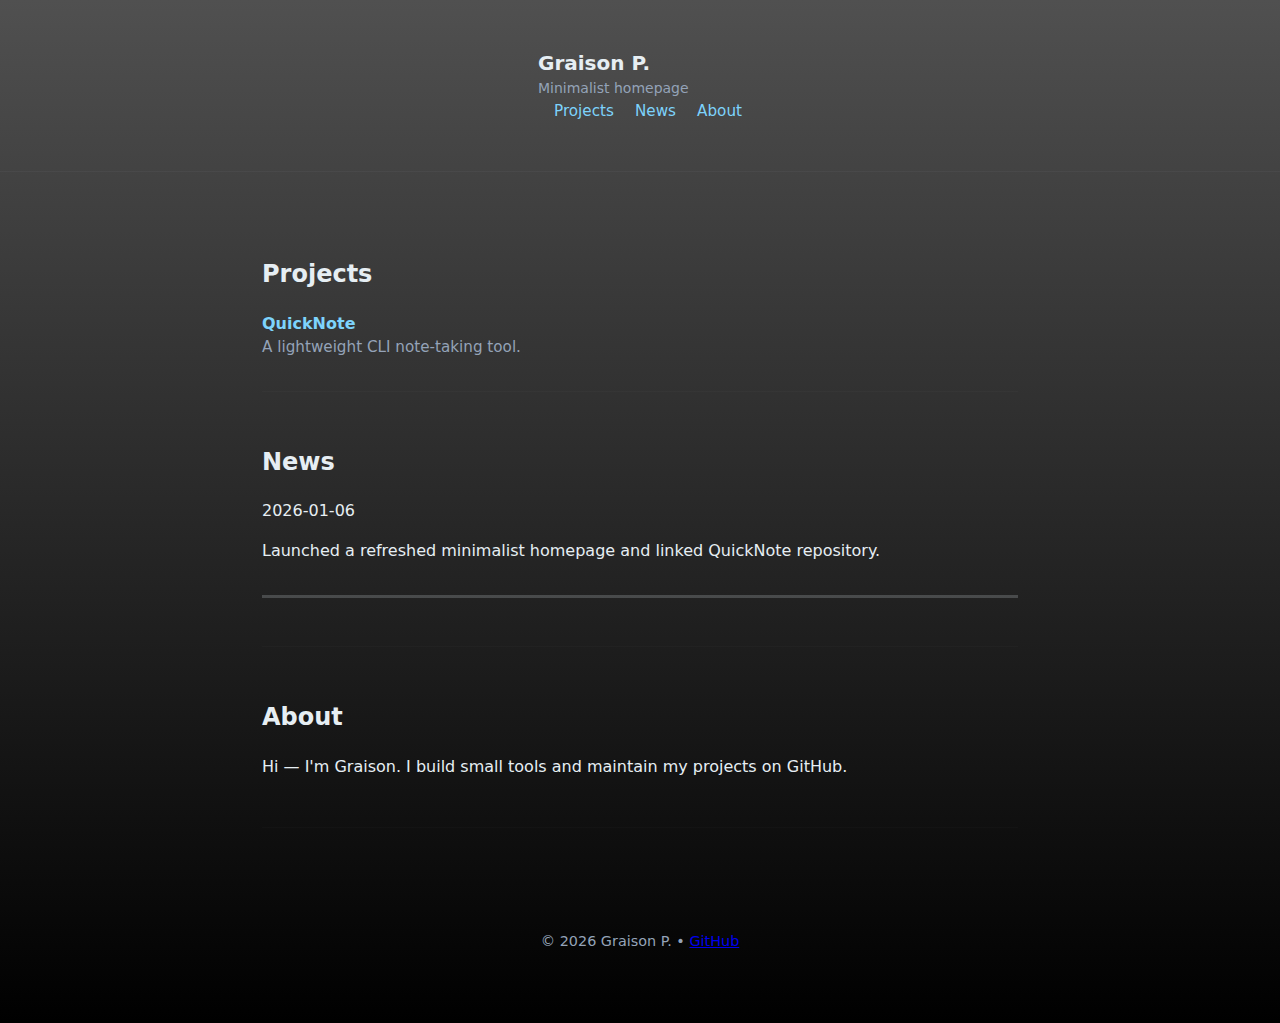
<file: index.html>
<!doctype html>
<html lang="en">
<head>
<meta charset="utf-8">
<meta name="viewport" content="width=device-width,initial-scale=1">
<title>Graison P.</title>
<link rel="stylesheet" href="/assets/css/styles.css">
</head>
<body>
<header class="site-header">
<div class="container">
<h1 class="site-title">Graison P.</h1>
<p class="site-tagline">Minimalist homepage</p>
<nav class="main-nav">
<a href="#projects">Projects</a>
<a href="#news">News</a>
<a href="#about">About</a>
</nav>
</div>
</header>

<main class="container">
<section id="projects" class="section">
<h2>Projects</h2>
<ul class="projects-list">
<li>
<a href="https://github.com/Graison-P/QuickNote" class="project-link">QuickNote</a>
<span class="project-desc">A lightweight CLI note-taking tool.</span>
</li>
</ul>
</section>

<section id="news" class="section">
<h2>News</h2>
<article class="news-item">
<time datetime="2026-01-06">2026-01-06</time>
<p>Launched a refreshed minimalist homepage and linked QuickNote repository.</p>
</article>
</section>

<section id="about" class="section">
<h2>About</h2>
<p>Hi — I'm Graison. I build small tools and maintain my projects on GitHub.</p>
</section>
</main>

<footer class="site-footer">
<div class="container">
<p>&copy; 2026 Graison P. • <a href="https://github.com/Graison-P">GitHub</a></p>
</div>
</footer>
</body>
</html>
</file>
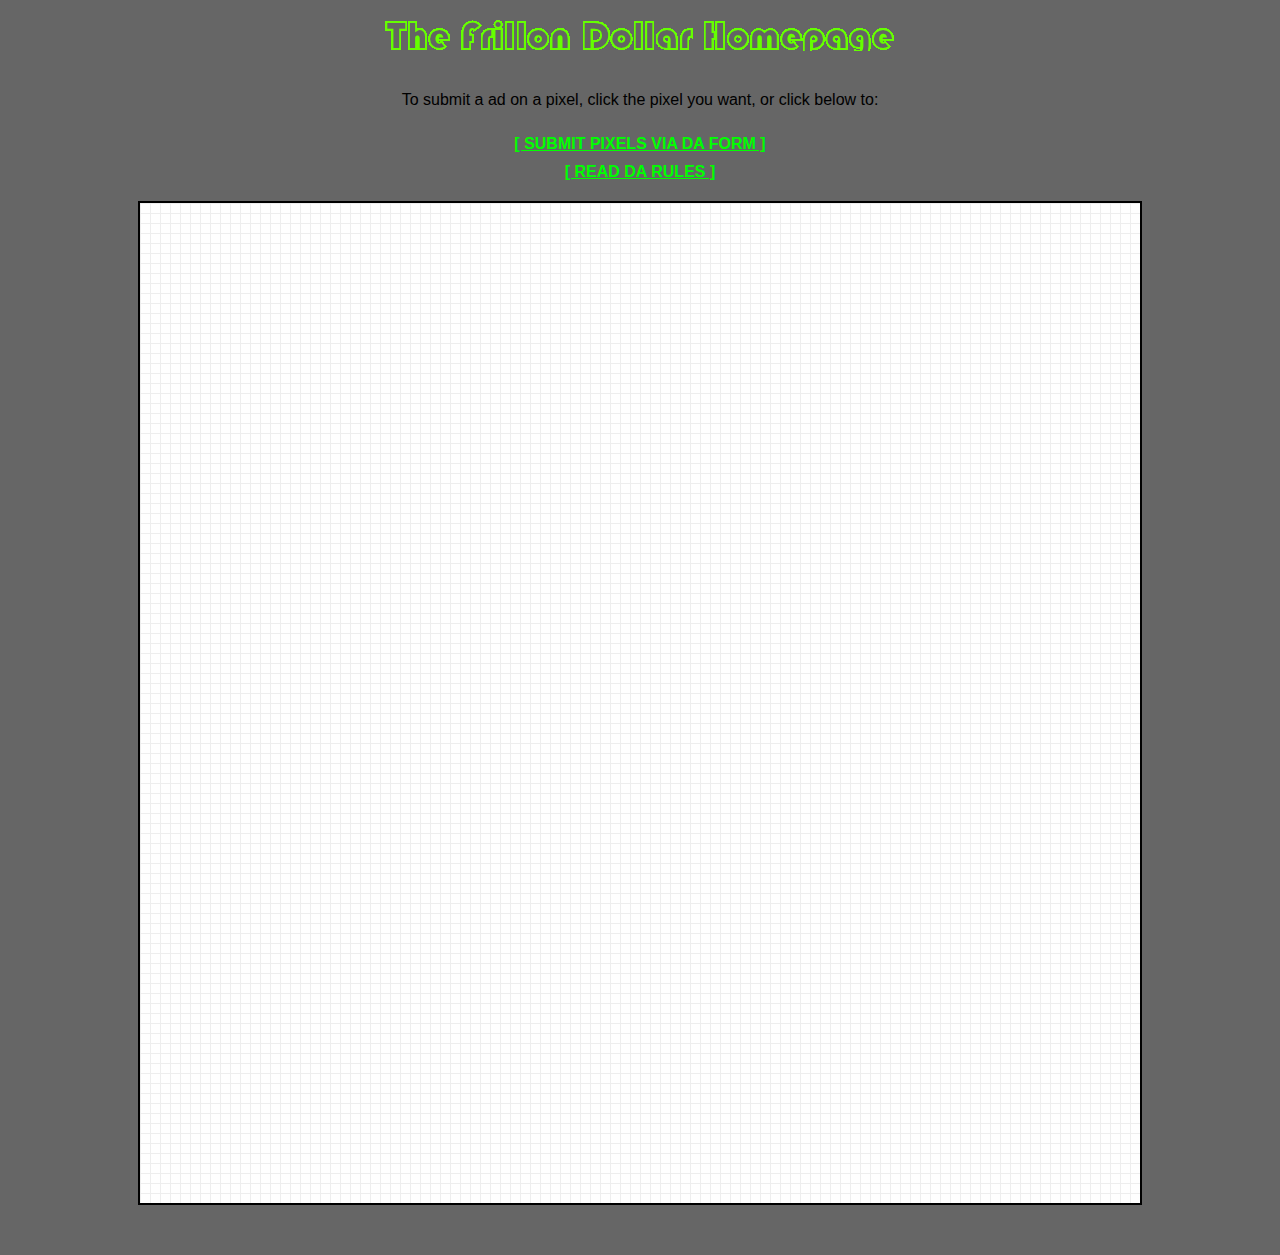
<file: fdh/index.html>
<!DOCTYPE html>
<html lang="en">
<head>
    <link rel="icon" id="favicon" href="favicon.ico" type="image/ico">
    <meta charset="UTF-8">
    <meta name="viewport" content="width=device-width, initial-scale=1.0, maximum-scale=1.0, user-scalable=no">
    <title>The Frillion Dollar Homepage</title>
    <script src="https://www.google.com/recaptcha/api.js" async defer></script>
    <style>
        :root { 
            --xp-blue: #0055e5; 
            --xp-beige: #ece9d8;
            --logo-grey: #666666; 
            --neon: #0f0; 
        }
        
        body { 
            background-color: var(--logo-grey); 
            margin: 0; padding: 0;
            display: flex; flex-direction: column; align-items: center;
            font-family: "Tahoma", sans-serif;
            overflow-x: hidden;
        }

        /* --- TV WORLD REVEAL --- */
        #tv-reveal {
            position: fixed; top: 0; left: 0; width: 100vw; height: 100vh;
            background: #000; z-index: 9999;
            display: none; flex-direction: column; justify-content: center; align-items: center;
            opacity: 1; transition: opacity 3s ease;
        }
        #welcome-msg {
            color: white; font-family: "Bauhaus 93", sans-serif;
            font-size: 2.2rem; margin-top: 25px; opacity: 0;
            transition: opacity 2s ease; text-align: center;
        }
        #reveal-logo { width: 85%; max-width: 650px; opacity: 0; transition: opacity 2.5s ease; }

        /* --- SHUTTER OVERLAY --- */
        #launch-overlay {
            position: fixed; top: 0; left: 0; width: 100vw; height: 100vh;
            background: rgba(0, 0, 0, 0.85); z-index: 5000;
            display: flex; flex-direction: column; justify-content: center; align-items: center;
            color: var(--neon); transition: opacity 2s ease, visibility 2s;
        }
        .timer-box {
            background: rgba(0, 40, 0, 0.7); border: 2px solid #005500;
            border-radius: 12px; padding: 30px; text-align: center;
        }
        #timer { font-size: 5rem; font-family: "Bauhaus 93", sans-serif; line-height: 1; cursor: pointer; user-select: none; }

        /* --- GRID --- */
        .grid-container {
            width: 1000px; height: 1000px; background: #fff; border: 2px solid #000;
            position: relative; margin: 20px 0 50px 0;
            display: grid; grid-template-columns: repeat(100, 10px);
            grid-template-rows: repeat(100, 10px);
            background-image: linear-gradient(#eee 1px, transparent 1px), linear-gradient(90deg, #eee 1px, transparent 1px);
            background-size: 10px 10px;
        }
        .pixel { width: 10px; height: 10px; cursor: crosshair; }
        .pixel:hover { background: rgba(0, 85, 229, 0.3); }

        /* --- DA FORM (XP STYLE) --- */
        #claim-modal {
            display: none; position: fixed; top: 50%; left: 50%;
            transform: translate(-50%, -50%); z-index: 6000;
            width: 320px; background: var(--xp-beige); border: 3px solid var(--xp-blue);
            box-shadow: 6px 6px 0px rgba(0,0,0,0.4);
        }
        .xp-header {
            background: linear-gradient(180deg, #0058e6 0%, #3a93ff 10%, #0058e6 100%);
            color: white; padding: 4px 10px; font-weight: bold;
            display: flex; justify-content: space-between; align-items: center;
        }
        .xp-body { padding: 15px; }
        .xp-label { font-size: 11px; font-weight: bold; display: block; margin-bottom: 2px; color: #000; }
        .xp-input { width: 100%; margin-bottom: 12px; border: 2px inset #fff; box-sizing: border-box; padding: 3px; }

        body.is-you #launch-overlay { opacity: 0; visibility: hidden; pointer-events: none; }
        .sub-link { color: var(--neon); text-decoration: underline; cursor: pointer; font-weight: bold; margin-top: 10px; }
        .infotext { color: var(--neon;) }
    </style>
</head>
<body>

    <div id="tv-reveal">
        <img src="tfdhlgo.gif" id="reveal-logo" alt="Logo">
        <div id="welcome-msg">WELCOME TO THE<br>FRILLION DOLLAR HOMEPAGE</div>
    </div>

    <div id="launch-overlay">
        <div class="timer-box">
            <div id="timer">00:00:00</div>
        </div>
    </div>

    <header><img src="tfdhlgo.gif" alt="Logo" style="margin:20px 0; max-width:90vw;"></header>
    <p class="infotext">To submit a ad on a pixel, click the pixel you want, or click below to:</p>
    <div class="sub-link" onclick="openDAFORM(0,0)">[ SUBMIT PIXELS VIA DA FORM ]</div>
    <div class="sub-link" onclick="openDARULES()">[ READ DA RULES ]</div>
    
    <div style="width: 100vw; overflow-x: auto; display: flex; justify-content: center;">
        <div class="grid-container" id="main-grid"></div>
    </div>

    <div id="claim-modal">
        <div class="xp-header">
            <span>DA FORM</span>
            <div style="cursor:pointer; background:#e04343; padding:2px 8px; border:1px solid #fff; font-size: 12px;" onclick="closeXP()">X</div>
        </div>
        <div class="xp-body">
            <form action="https://formspree.io/f/xzdarbbb" method="POST">
                <span class="xp-label">YA NAME</span>
                <input type="text" name="name" class="xp-input" required>
                <span class="xp-label">YA EMAIL</span>
                <input type="email" name="email" class="xp-input" required>
                <span class="xp-label">YA IMAGE URL</span>
                <input type="text" name="img" class="xp-input" required>
                <span class="xp-label">YA WEBSITE</span>
                <input type="text" name="site" class="xp-input" required>
                <input type="hidden" name="coords" id="form-coords">

                <div class="g-recaptcha" data-sitekey="6Le9HGssAAAAAE2etRyjrm4I65gIGND8NbggJgcI" style="transform:scale(0.85);transform-origin:0 0;"></div>

                <div style="text-align: right; margin-top: 10px;">
                    <button type="submit" style="background:#eee; border:1px solid #777; padding:2px 10px; font-weight:bold; cursor: pointer;">OK</button>
                </div>
            </form>
        </div>
    </div>
    
    <script>
    const BYPASS_KEY = "missouri";
    let clickCount = 0;
    
    // Check if they've been here before
    let hasSeenIntro = localStorage.getItem('seen_intro') === 'true';

    const loadSfx = (src) => { 
        const a = new Audio(src); 
        a.preload = "auto"; 
        return a; 
    };

    const erroSfx = loadSfx('erro.mp3'); 
    const buildSfx = loadSfx('build.mp3');   
    const themeSfx = loadSfx('theme.mp3');   

    const grid = document.getElementById('main-grid');
    
    function generateMillionPixels() {
        const fragment = document.createDocumentFragment();
        for (let i = 0; i < 1000000; i++) {
            const pixel = document.createElement('div');
            pixel.className = 'pixel';
            const x = (i % 1000);
            const y = Math.floor(i / 1000);
            pixel.onclick = () => openDAFORM(x, y);
            fragment.appendChild(pixel);
        }
        grid.appendChild(fragment);
    }

    // This handles the first-time sequence
    function triggerTVWorld() {
        const overlay = document.getElementById('tv-reveal');
        overlay.style.display = 'flex';
        
        // Step 1: Build music
        buildSfx.play().catch(e => console.log("Interaction required for audio"));
        
        setTimeout(() => {
            // Step 2: Logo and Message fade in
            document.getElementById('reveal-logo').style.opacity = '1';
            document.getElementById('welcome-msg').style.opacity = '1';
            
            // Step 3: Delphian's TV World Theme starts
            themeSfx.play().catch(e => console.log("Theme audio blocked"));
            
            setTimeout(() => {
                // Step 4: Fade out and reveal the grid
                overlay.style.opacity = '0';
                setTimeout(() => { 
                    overlay.style.display = 'none'; 
                    document.body.classList.add('is-you'); // Enable interaction
                }, 3000);
                
                // Set the "seen" flag so they don't see it again
                localStorage.setItem('seen_intro', 'true');
            }, 8000); 
        }, 2000);
    }

    function initPage() {
        const launchOverlay = document.getElementById('launch-overlay');
        
        if (!hasSeenIntro) {
            // New visitor: Show the intro
            triggerTVWorld();
            if(launchOverlay) launchOverlay.style.display = 'none';
        } else {
            // Returning visitor: Go straight to the grid
            document.body.classList.add('is-you');
            if(launchOverlay) launchOverlay.style.display = 'none';
            document.getElementById('tv-reveal').style.display = 'none';
        }
    }

    function openDAFORM(x, y) {
        if(!document.body.classList.contains('is-you')) return;
        erroSfx.play().catch(() => {});
        document.getElementById('form-coords').value = x + ", " + y;
        document.getElementById('claim-modal').style.display = 'block';
    }
    
    function closeXP() { document.getElementById('claim-modal').style.display = 'none'; }
    function openDARULES() { window.open('https://graison-p.is-a.dev/fdh/darules', '_blank'); }

    // Start everything
    generateMillionPixels();
    initPage();
</script>


</body>
</html>
</file>
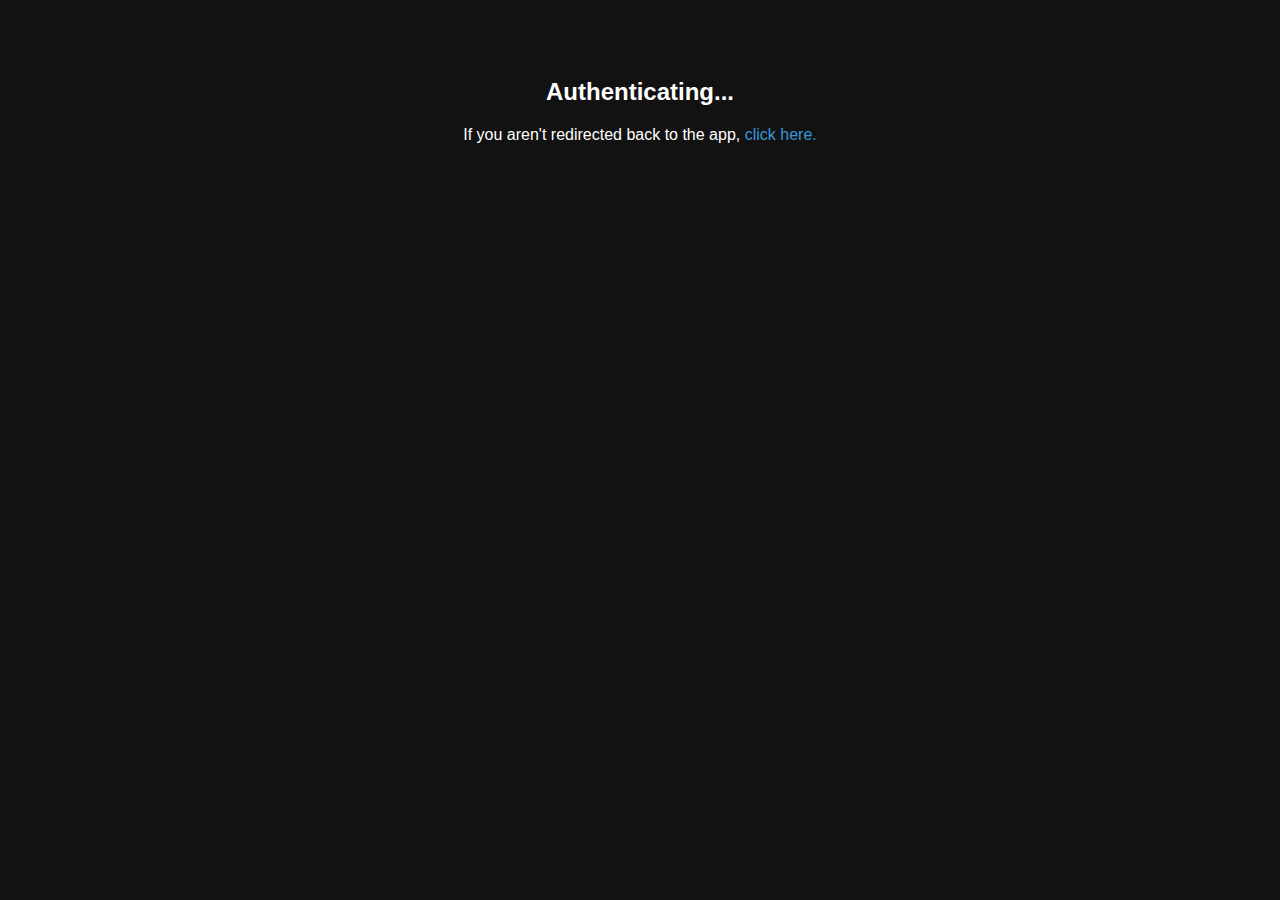
<file: obdevauth/index.html>
<!DOCTYPE html>
<html>
  <head>
    <title>OBDevAuth | Redirecting...</title>
  </head>
  <body style="background: #121212; color: white; text-align: center; font-family: sans-serif; padding-top: 50px;">
    <h2>Authenticating...</h2>
    <p>If you aren't redirected back to the app, <a id="manual-link" style="color: #3498db;">click here.</a></p>

    <script>
      //get github auth code from link
      const urlParams = new URLSearchParams(window.location.search);
      const githubCode = urlParams.get('code');

      if (githubCode) {
        //builds the apps custom scheme link for gh signin
        
        const appUrl = "obdev://graison-p.is-a.dev/callback?code=" + githubCode;
        
        ///we set the link to the manaual-link <p> tag id just incase of no redir
        
        document.getElementById('manual-link').href = appUrl;
        
        //jump into app
        
        window.location.replace(appUrl);
      } else {
          document.body.innerHTML = "<h2>Error!</h2><p>No auth code from GitHub was found, or the process has failed.</p>
      }
    </script>
  </body>
</html>
</file>
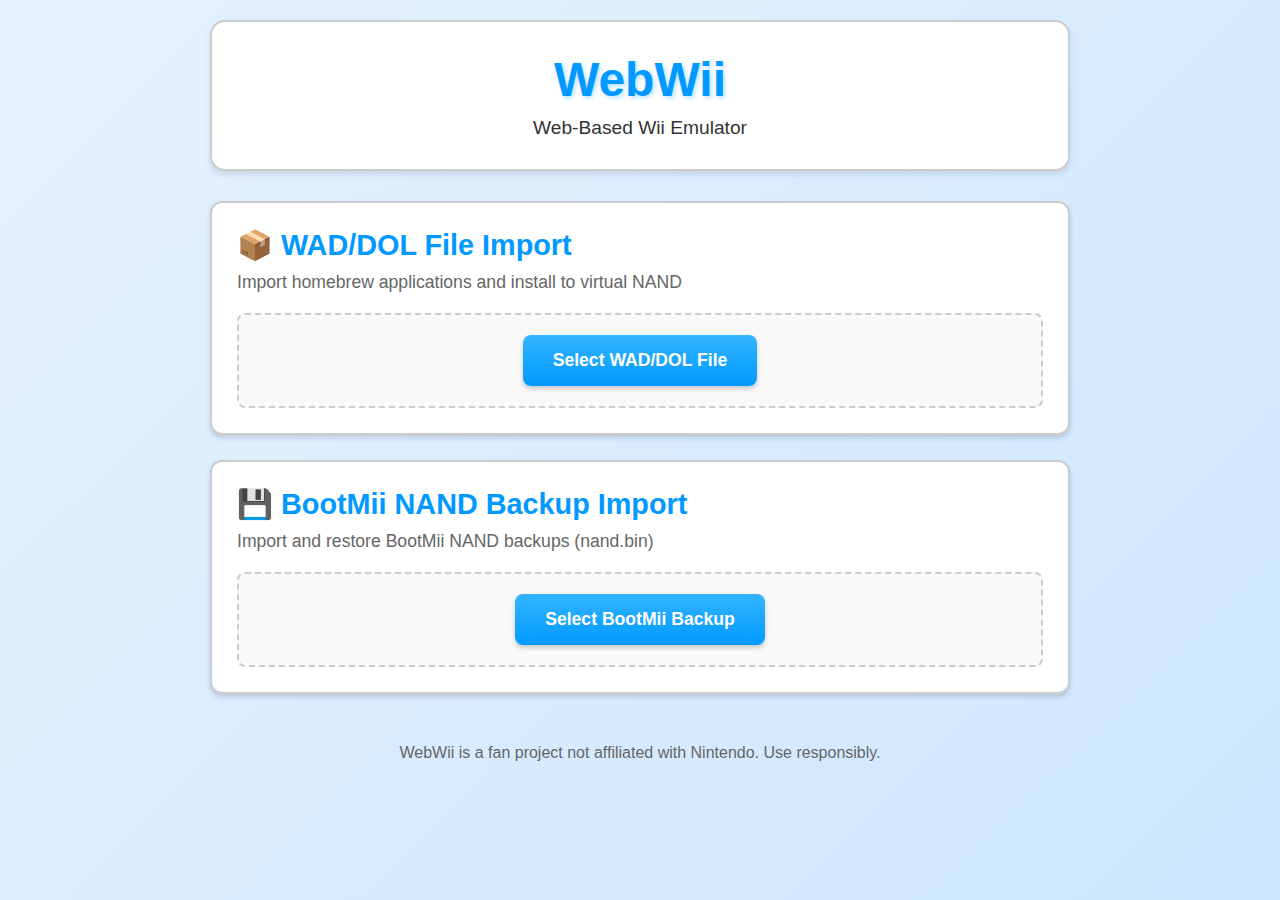
<file: WebWii/index.html>
<!DOCTYPE html>
<html lang="en">
<head>
    <meta charset="UTF-8">
    <meta name="viewport" content="width=device-width, initial-scale=1.0">
    <title>WebWii - Web-Based Wii Emulator</title>
    <link rel="stylesheet" href="styles.css">
</head>
<body>
    <!-- Disclaimer Modal -->
    <div id="wii-disclaimer-modal" class="wii-warning-screen" style="display: none;">
        <div class="wii-warning-content">
            <h1>Warning - Health and Safety</h1>
            <p>Before using this software, read the Operations Manual for important information about health and safety.</p>
            <div class="warning-text">
                <p>This is an experimental web-based emulator.</p>
                <p>By continuing, you acknowledge:</p>
                <ul>
                    <li>This software is provided as-is without warranty</li>
                    <li>NAND modifications may cause data loss</li>
                    <li>Use only legally obtained software</li>
                    <li>This is a fan project not affiliated with Nintendo</li>
                </ul>
            </div>
            <p class="continue-text">Left Click/Tap to continue</p>
        </div>
    </div>

    <!-- Audio for click sound -->
    <audio id="wii-click-sound" preload="auto">
        <source src="../assets/wiiclick.wav" type="audio/wav">
    </audio>

    <!-- Main Content -->
    <div class="container">
        <header class="wii-header">
            <h1>WebWii</h1>
            <p class="subtitle">Web-Based Wii Emulator</p>
        </header>

        <!-- WAD/DOL File Section -->
        <section class="feature-section">
            <h2>📦 WAD/DOL File Import</h2>
            <p class="section-description">Import homebrew applications and install to virtual NAND</p>
            
            <div class="file-upload-area">
                <input type="file" id="wad-dol-input" accept=".wad,.dol" style="display: none;">
                <button onclick="document.getElementById('wad-dol-input').click()" class="wii-button">
                    Select WAD/DOL File
                </button>
                <div id="wad-dol-status" class="status-message"></div>
                <div id="wad-dol-progress" class="progress-bar" style="display: none;">
                    <div class="progress-fill"></div>
                </div>
            </div>

            <div id="wad-dol-info" class="file-info" style="display: none;">
                <h3>File Information</h3>
                <div id="wad-dol-details"></div>
                <button id="install-wad-dol" class="wii-button install-button" style="display: none;">
                    Install to NAND
                </button>
            </div>
        </section>

        <!-- BootMii Backup Section -->
        <section class="feature-section">
            <h2>💾 BootMii NAND Backup Import</h2>
            <p class="section-description">Import and restore BootMii NAND backups (nand.bin)</p>
            
            <div class="file-upload-area">
                <input type="file" id="bootmii-input" accept=".bin" style="display: none;">
                <button onclick="document.getElementById('bootmii-input').click()" class="wii-button">
                    Select BootMii Backup
                </button>
                <div id="bootmii-status" class="status-message"></div>
                <div id="bootmii-progress" class="progress-bar" style="display: none;">
                    <div class="progress-fill"></div>
                </div>
            </div>

            <div id="bootmii-info" class="file-info" style="display: none;">
                <h3>Backup Information</h3>
                <div id="bootmii-details"></div>
                <button id="restore-bootmii" class="wii-button install-button" style="display: none;">
                    Restore Backup
                </button>
            </div>
        </section>

        <!-- Warning Modal for NAND Operations -->
        <div id="nand-warning-modal" class="modal-overlay" style="display: none;">
            <div class="warning-content">
                <h2>⚠️ NAND Operation Warning</h2>
                <p id="warning-message"></p>
                <div class="warning-buttons">
                    <button id="confirm-nand-operation" class="wii-button confirm-button">Proceed</button>
                    <button id="cancel-nand-operation" class="wii-button cancel-button">Cancel</button>
                </div>
            </div>
        </div>

        <footer class="wii-footer">
            <p>WebWii is a fan project not affiliated with Nintendo. Use responsibly.</p>
        </footer>
    </div>

    <!-- Scripts -->
    <script src="utils.js"></script>
    <script src="disclaimer.js"></script>
    <script src="wad-handler.js"></script>
    <script src="bootmii-import.js"></script>
</body>
</html>
</file>
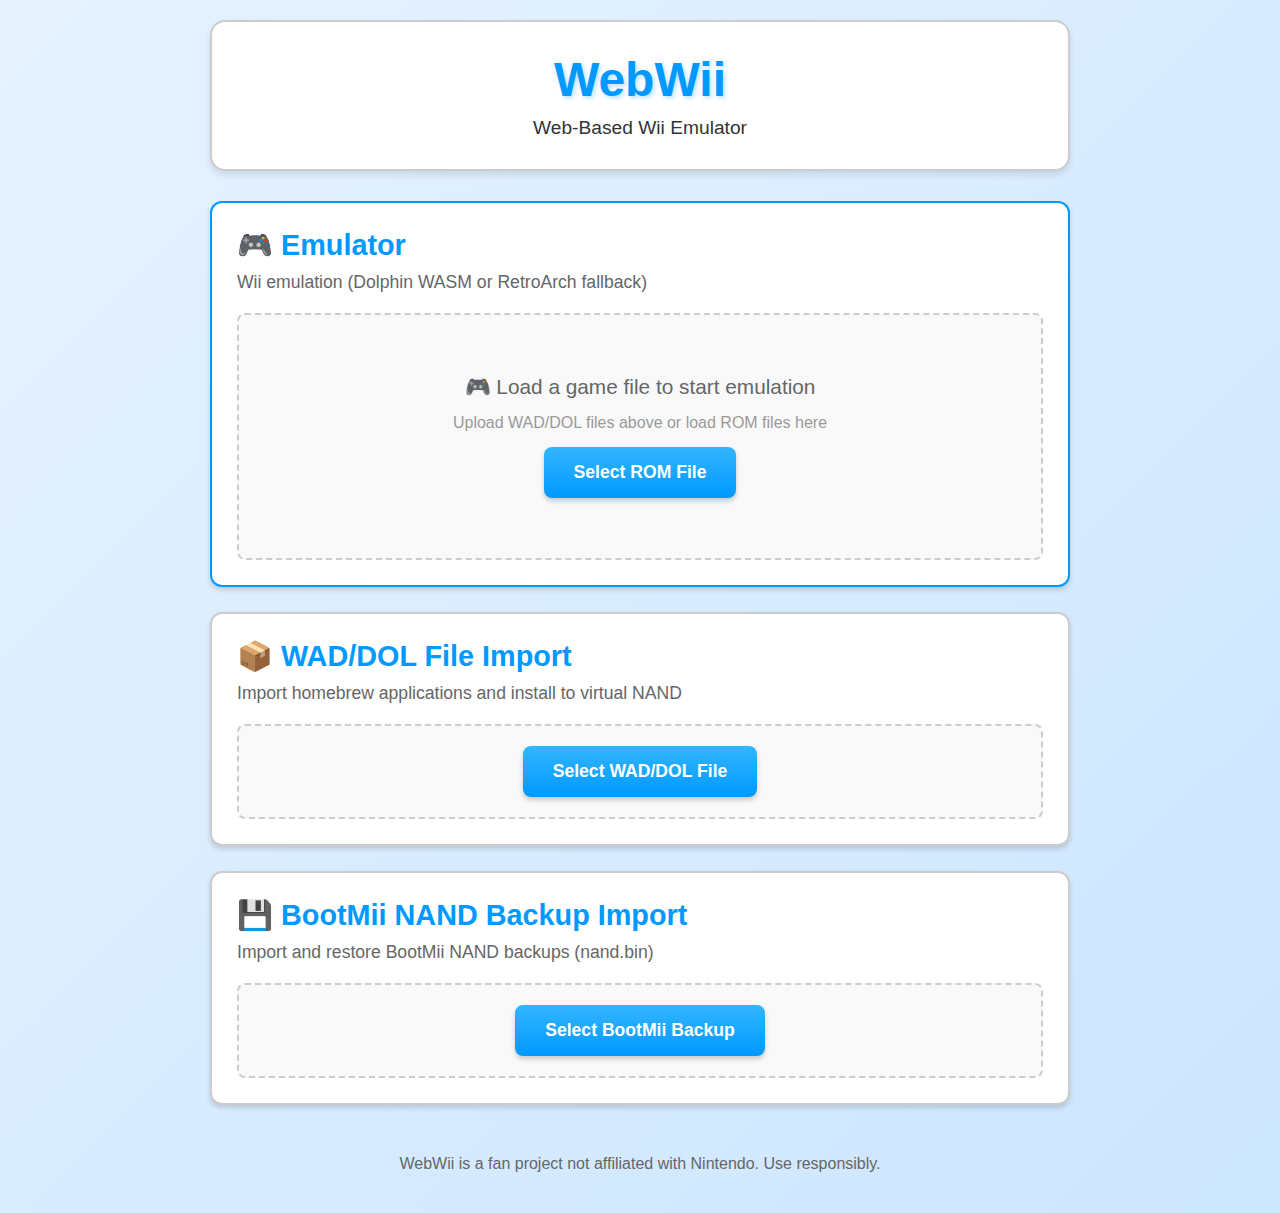
<file: webwii/index.html>
<!DOCTYPE html>
<html lang="en">
<head>
    <meta charset="UTF-8">
    <meta name="viewport" content="width=device-width, initial-scale=1.0">
    <title>WebWii - Web-Based Wii Emulator</title>
    <link rel="stylesheet" href="styles.css">
</head>
<body>
     <!-- Disclaimer Modal -->
    <div id="wii-disclaimer-modal" class="wii-warning-screen" style="display: none;">
        <div class="wii-warning-content">
            <h1>⚠ WARNING - HEALTH AND SAFETY</h1>
            <p>Before using this software, read the Operations Manual for important information about health and safety.</p>
            <div class="warning-text">
                <p>WebWii is experimental software.</p>
                <p>Please acknowledge the following:</p>
                <ul>
                    <li>This software is provided as-is without warranty</li>
                    <li>NAND modifications may cause data loss</li>
                    <li>⚠⚠ONLY USE LEGALLY OBTAINED SOFTWARE⚠⚠ The WebWii team DOES NOT</br>CONDONE PIRACY! Use your legal dumps!</li>
                    <li>This is a fan project not affiliated with Nintendo</li>
                </ul>
            </div>
            <p class="continue-text">Left Click/Tap to continue</p>
        </div>
    </div>

    <!-- Audio for click sound -->
    <audio id="wii-click-sound" preload="auto">
        <source src="../assets/wiiclick.wav" type="audio/wav">
    </audio>

    <!-- Main Content -->
    <div class="container">
        <header class="wii-header">
            <h1>WebWii</h1>
            <p class="subtitle">Web-Based Wii Emulator</p>
        </header>

        <!-- Emulator Section -->
        <section class="feature-section emulator-section">
            <h2>🎮 Emulator</h2>
            <p class="section-description">Wii emulation (Dolphin WASM or RetroArch fallback)</p>
            
            <div id="emulator-container" style="display: none;">
                <canvas id="canvas" tabindex="1"></canvas>
                <div class="emulator-controls">
                    <button id="fullscreen-btn" class="wii-button">Fullscreen</button>
                    <button id="pause-btn" class="wii-button">Pause</button>
                    <button id="reset-btn" class="wii-button">Reset</button>
                </div>
                <div id="emulator-status" class="status-message"></div>
            </div>

            <div id="emulator-placeholder" class="emulator-placeholder">
                <p>🎮 Load a game file to start emulation</p>
                <p class="emulator-hint">Upload WAD/DOL files above or load ROM files here</p>
                <input type="file" id="rom-input" accept=".wad,.dol,.iso,.wbfs" style="display: none;">
                <button onclick="document.getElementById('rom-input').click()" class="wii-button">
                    Select ROM File
                </button>
            </div>
        </section>

        <!-- WAD/DOL File Section -->
        <section class="feature-section">
            <h2>📦 WAD/DOL File Import</h2>
            <p class="section-description">Import homebrew applications and install to virtual NAND</p>
            
            <div class="file-upload-area">
                <input type="file" id="wad-dol-input" accept=".wad,.dol" style="display: none;">
                <button onclick="document.getElementById('wad-dol-input').click()" class="wii-button">
                    Select WAD/DOL File
                </button>
                <div id="wad-dol-status" class="status-message"></div>
                <div id="wad-dol-progress" class="progress-bar" style="display: none;">
                    <div class="progress-fill"></div>
                </div>
            </div>

            <div id="wad-dol-info" class="file-info" style="display: none;">
                <h3>File Information</h3>
                <div id="wad-dol-details"></div>
                <button id="install-wad-dol" class="wii-button install-button" style="display: none;">
                    Install to NAND
                </button>
            </div>
        </section>

        <!-- BootMii Backup Section -->
        <section class="feature-section">
            <h2>💾 BootMii NAND Backup Import</h2>
            <p class="section-description">Import and restore BootMii NAND backups (nand.bin)</p>
            
            <div class="file-upload-area">
                <input type="file" id="bootmii-input" accept=".bin" style="display: none;">
                <button onclick="document.getElementById('bootmii-input').click()" class="wii-button">
                    Select BootMii Backup
                </button>
                <div id="bootmii-status" class="status-message"></div>
                <div id="bootmii-progress" class="progress-bar" style="display: none;">
                    <div class="progress-fill"></div>
                </div>
            </div>

            <div id="bootmii-info" class="file-info" style="display: none;">
                <h3>Backup Information</h3>
                <div id="bootmii-details"></div>
                <button id="restore-bootmii" class="wii-button install-button" style="display: none;">
                    Restore Backup
                </button>
            </div>
        </section>

        <!-- Warning Modal for NAND Operations -->
        <div id="nand-warning-modal" class="modal-overlay" style="display: none;">
            <div class="warning-content">
                <h2>⚠️ NAND Operation Warning</h2>
                <p id="warning-message"></p>
                <div class="warning-buttons">
                    <button id="confirm-nand-operation" class="wii-button confirm-button">Proceed</button>
                    <button id="cancel-nand-operation" class="wii-button cancel-button">Cancel</button>
                </div>
            </div>
        </div>

        <footer class="wii-footer">
            <p>WebWii is a fan project not affiliated with Nintendo. Use responsibly.</p>
        </footer>
    </div>

    <!-- Scripts -->
    <script src="utils.js"></script>
    <script src="disclaimer.js"></script>
    <script src="dolphin-loader.js"></script>
    <script src="emulator.js"></script>
    <script src="wad-handler.js"></script>
    <script src="bootmii-import.js"></script>
    
    <!-- Emulator Integration -->
    <!-- Dolphin WASM (when available, place dolphin.js in this directory) -->
    <!-- <script async src="dolphin.js"></script> -->
    
    <!-- RetroArch Integration (fallback) -->
    <!-- Note: Loading from CDN for latest version. For production, consider hosting locally with SRI validation -->
    <script async src="https://web.libretro.com/assets/frontend/bundle/libretro.js"></script>
</body>
</html>
</file>
<file: nightmail.html>
<!DOCTYPE html>

<html lang="en">
  <head>
    <meta charset="UTF-8" />

    <meta name="viewport" content="width=device-width, initial-scale=1.0" />

    <title>totally not a portal 2 meme</title>

    <style>

      @font-face {

        font-family: 'UniversCnBold';

        src: url('https://raw.githubusercontent.com/Graison-P/graison-p.github.io/main/assets/UniversCnBold.ttf') format('truetype');

        font-weight: bold;

      }

      body, html {

        background: #ffffff;

        margin: 0; padding: 0;

        width: 100%; height: 100%;

        overflow: hidden;

        display: flex; justify-content: center; align-items: center;

      }

      #main-content {

        display: none;

        width: 100vw; height: 100vh;

        flex-direction: column;

        justify-content: center;

        align-items: center;

      }

      #overlay {

        position: fixed; z-index: 1000;

        width: 100%; height: 100%;

        background: #fff;

        display: flex; justify-content: center; align-items: center;

      }

      #start-btn {

        padding: 20px 40px;

        font-family: 'UniversCnBold', sans-serif;

        font-size: 5vh;

        background: transparent; color: #000;

        border: 2px solid #000; border-radius: 4px;

        cursor: pointer;

        transition: all 0.2s ease;

      }

      #start-btn:hover { background: #000; color: #fff; }

      .stage {

        width: 90%;

        height: 30vh;

        position: relative;

        border-bottom: 0.5vh solid #333;

      }

      #wheatley {

        width: 12vh; height: 12vh;

        max-width: 80px; max-height: 80px;

        position: absolute; bottom: 0;

        background-image: url('https://u.cubeupload.com/GvYoutube/300pxWheatley.png');

        background-size: contain; background-repeat: no-repeat;

        will-change: transform, left;

      }

      .subtitle-overlay {

        position: fixed;

        bottom: 10%;

        width: 100%;

        display: flex;

        justify-content: center;

        pointer-events: none;

      }

      .subtitle-background {

        background: rgba(0, 0, 0, 0.88);

        padding: 0px 4vw;

        border-radius: 6px;

        transition: all 0.1s ease-out;

        max-height: 0;

        max-width: 85vw;

        overflow: hidden;

        display: flex; align-items: center;

        border: 1px solid rgba(255,255,255,0.15);

      }

      .subtitle-background.active {

        max-height: 25vh;

        padding: 1.5vh 4vw;

      }

      #caption {

        font-family: 'UniversCnBold', sans-serif;

        font-size: 2.8vh;

        color: #0099ff;

        text-shadow: none;

        white-space: normal;

        text-align: center;

        word-wrap: break-word;

      }

      audio { visibility: hidden; }

      @media (max-width: 600px) {

        #caption { font-size: 2.2vh; }

        .stage { height: 20vh; }

      }
    </style>
  </head>

  <body>
    <div id="overlay">
      <button id="start-btn" onclick="startTest()">..?</button>
    </div>

    <div id="main-content">
      <div class="stage">
        <div id="wheatley"></div>
      </div>

      <div class="subtitle-overlay">
        <div id="subBox" class="subtitle-background">
          <div id="caption"></div>
        </div>
      </div>
    </div>

    <audio id="nightMail" loop preload="auto">
      <source
        src="https://github.com/Graison-P/graison-p.github.io/raw/refs/heads/main/assets/this%20is%20the%20night%20mail.wav"
        type="audio/wav"
      />
    </audio>

    <script>

      const audio = document.getElementById('nightMail');

      const wheatley = document.getElementById('wheatley');

      const caption = document.getElementById('caption');

      const subBox = document.getElementById('subBox');

      const overlay = document.getElementById('overlay');

      const content = document.getElementById('main-content');

      const lines = [

        { text: "This is the Night Mail crossing the Border,", start: 0.0, end: 1.7 },

        { text: "Bringing the cheuqe and the postal order,", start: 1.8, end: 3.5 },

        { text: "Letters for the rich, letters for the poor,", start: 3.6, end: 5.3 },

        { text: "The shop at the corner, the girl next door.", start: 5.4, end: 6.9 }

      ];

      function startTest() {

        document.title = "This is the Night Mail crossing the Border";

        overlay.style.display = 'none';

        content.style.display = 'flex';

        audio.play();

        requestAnimationFrame(update);

      }

      function update() {

        const time = audio.currentTime;

        const loopTime = time % 7;



        let activeLine = lines.find(l => loopTime >= l.start && loopTime < l.end);

        if (activeLine) {

          if (caption.innerText !== activeLine.text) caption.innerText = activeLine.text;

          subBox.classList.add('active');

        } else {

          subBox.classList.remove('active');

        }

        let hSpeed = 0.35;

        let pingPong = Math.abs(( (time * hSpeed) % 2 ) - 1);

        wheatley.style.left = (pingPong * 80) + "%";



        let bounceCycle = (time * 7.42) % Math.PI;

        let gravity = Math.pow(Math.sin(bounceCycle), 0.18);

        let bHeight = gravity * 10;



        let dir = ( (time * hSpeed) % 2 ) > 1 ? -1 : 1;

        let rotation = Math.sin(time * 3) * 12 * dir;

        wheatley.style.transform = `translateY(-${bHeight}vh) rotate(${rotation}deg)`;

        requestAnimationFrame(update);

      }
    </script>
  </body>
</html>
</file>
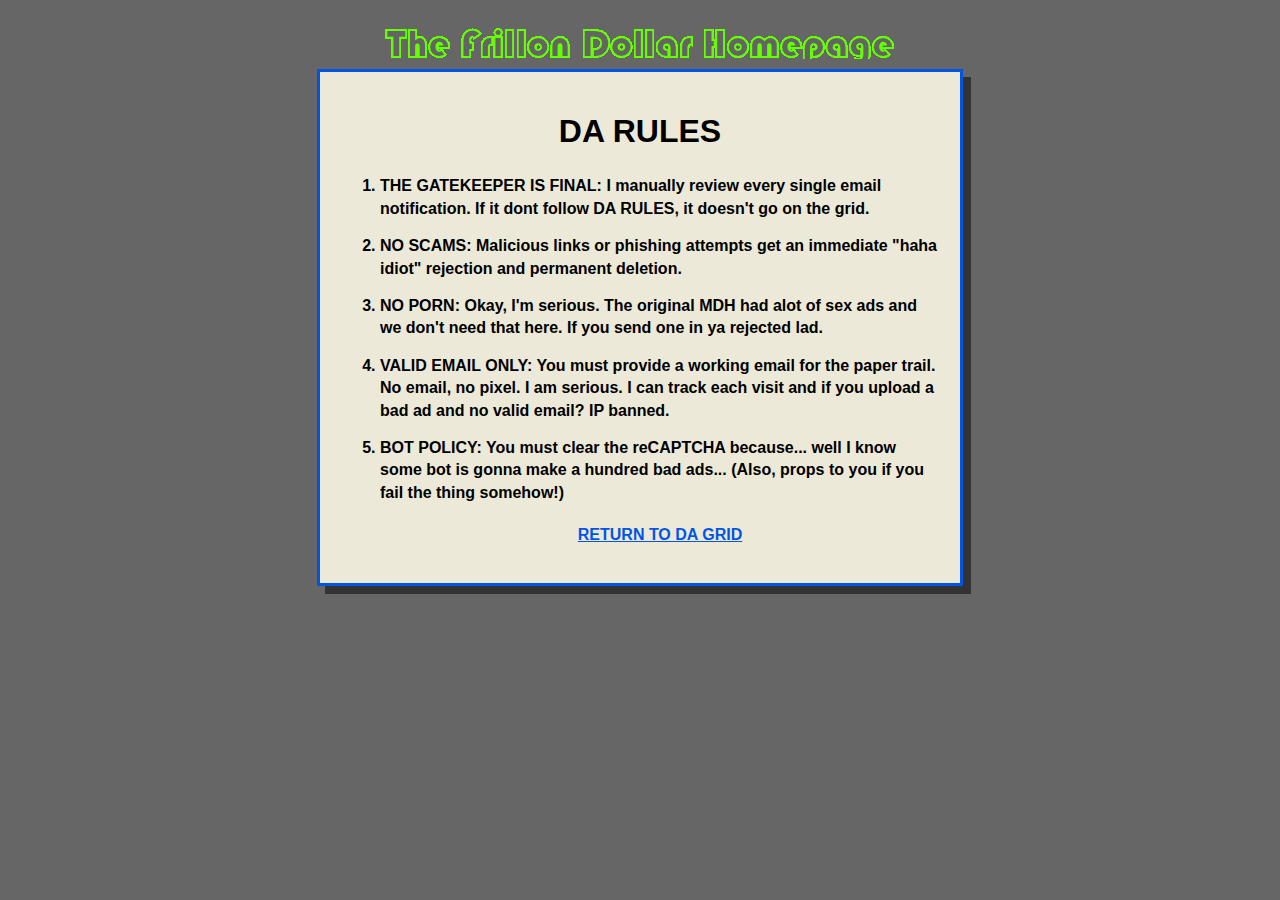
<file: fdh/darules.html>
<!DOCTYPE html>
<html lang="en">
<head>
    <meta charset="UTF-8">
    <meta name="viewport" content="width=device-width, initial-scale=1.0">
    <title>DA RULES | The Frillion Dollar Homepage</title>
    <style>
        body { 
            background-color: #666666; 
            display: flex; flex-direction: column; align-items: center; 
            font-family: "Tahoma", sans-serif; padding: 20px;
        }
        .rules-card {
            background: #ece9d8; border: 3px solid #0055e5;
            box-shadow: 8px 8px 0px rgba(0,0,0,0.5);
            max-width: 600px; width: 90%; padding: 20px;
        }
        .logo { max-width: 100%; margin-bottom: 10px; }
        h1 { color: #000; text-align: center; text-transform: uppercase; margin-bottom: 25px; }
        li { margin-bottom: 15px; font-weight: bold; line-height: 1.4; }
        .back-link { 
            display: block; text-align: center; margin-top: 20px; 
            color: #0055e5; font-weight: bold; text-decoration: underline; cursor: pointer;
        }
    </style>
</head>
<body>

    <img src="tfdhlgo.gif" class="logo" alt="Frillion Logo">
    
    <div class="rules-card">
        <h1><b>DA RULES</b></h1>
        <ol>
            <li><b>THE GATEKEEPER IS FINAL:</b> I manually review every single email notification. If it dont follow DA RULES, it doesn't go on the grid.</li>
            <li><b>NO SCAMS:</b> Malicious links or phishing attempts get an immediate "haha idiot" rejection and permanent deletion.</li>
            <li><b>NO PORN:</b> Okay, I'm serious. The original MDH had alot of sex ads and we don't need that here. If you send one in ya rejected lad.</li>
            <li><b>VALID EMAIL ONLY:</b> You must provide a working email for the paper trail. No email, no pixel. I am serious. I can track each visit and if you upload a bad ad and no valid email? IP banned.</li>
            <li><b>BOT POLICY:</b> You must clear the reCAPTCHA because... well I know some bot is gonna make a hundred bad ads... (Also, props to you if you fail the thing somehow!)
        
        <a href="index.html" class="back-link">RETURN TO DA GRID</a>
    </div>

</body>
</html>
</file>
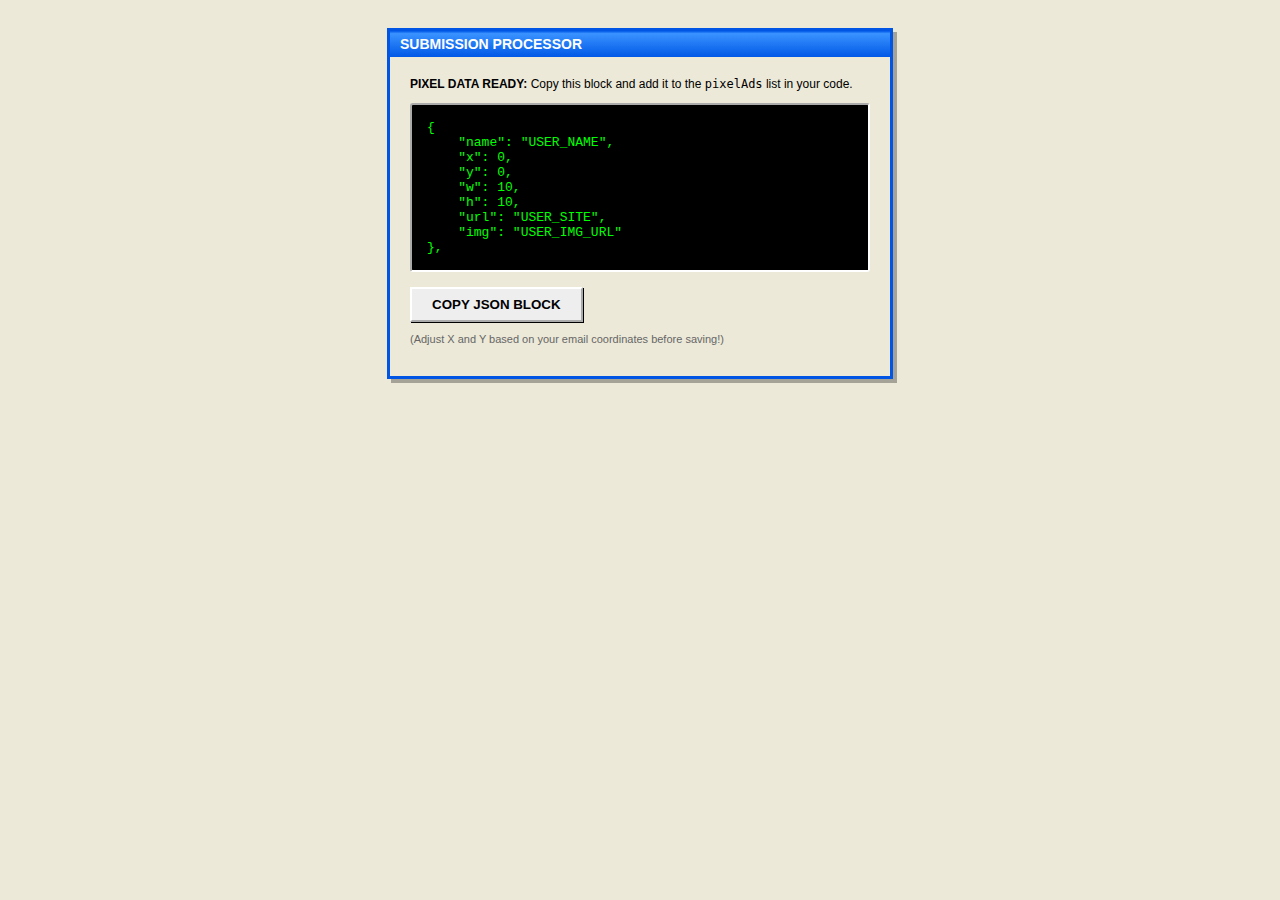
<file: fdh/success.html>
<!DOCTYPE html>
<html lang="en">
<head>
    <meta charset="UTF-8">
    <meta name="viewport" content="width=device-width, initial-scale=1.0">
    <title>DA FORM - Code Generator</title>
    <style>
        body { background: #ece9d8; font-family: "Tahoma", sans-serif; display: flex; flex-direction: column; align-items: center; padding: 20px; }
        .window { width: 95%; max-width: 500px; background: #ece9d8; border: 3px solid #0055e5; box-shadow: 4px 4px 0px rgba(0,0,0,0.3); }
        .header { background: linear-gradient(180deg, #0058e6 0%, #3a93ff 10%, #0058e6 100%); color: white; padding: 5px 10px; font-weight: bold; font-size: 14px; }
        .body { padding: 20px; }
        .code-box { background: #000; color: #0f0; padding: 15px; border-radius: 3px; white-space: pre-wrap; font-family: 'Courier New', monospace; font-size: 13px; margin-bottom: 15px; border: 2px inset #fff; overflow-x: auto; }
        button { background: #eee; border: 2px outset #fff; padding: 8px 20px; font-weight: bold; cursor: pointer; box-shadow: 1px 1px 0 black; }
        button:active { border: 2px inset #fff; box-shadow: none; }
    </style>
</head>
<body>
    <div class="window">
        <div class="header">SUBMISSION PROCESSOR</div>
        <div class="body">
            <p style="font-size: 12px; margin-top: 0;"><b>PIXEL DATA READY:</b> Copy this block and add it to the <code>pixelAds</code> list in your code.</p>
            <div class="code-box" id="json-output">Generating...</div>
            <button onclick="copyCode()">COPY JSON BLOCK</button>
            <p style="font-size: 11px; color: #666;">(Adjust X and Y based on your email coordinates before saving!)</p>
        </div>
    </div>

    <script>
        // Note: In a full setup, you'd use URL params here. 
        // For now, this generates the template for your manual update.
        const newAd = {
            name: "USER_NAME",
            x: 0, 
            y: 0,
            w: 10,
            h: 10,
            url: "USER_SITE",
            img: "USER_IMG_URL"
        };

        const output = JSON.stringify(newAd, null, 4) + ",";
        document.getElementById('json-output').innerText = output;

        function copyCode() {
            const text = document.getElementById('json-output').innerText;
            navigator.clipboard.writeText(text).then(() => {
                alert("Copied to clipboard! Ready to paste into index.html.");
            });
        }
    </script>
</body>
</html>
</file>
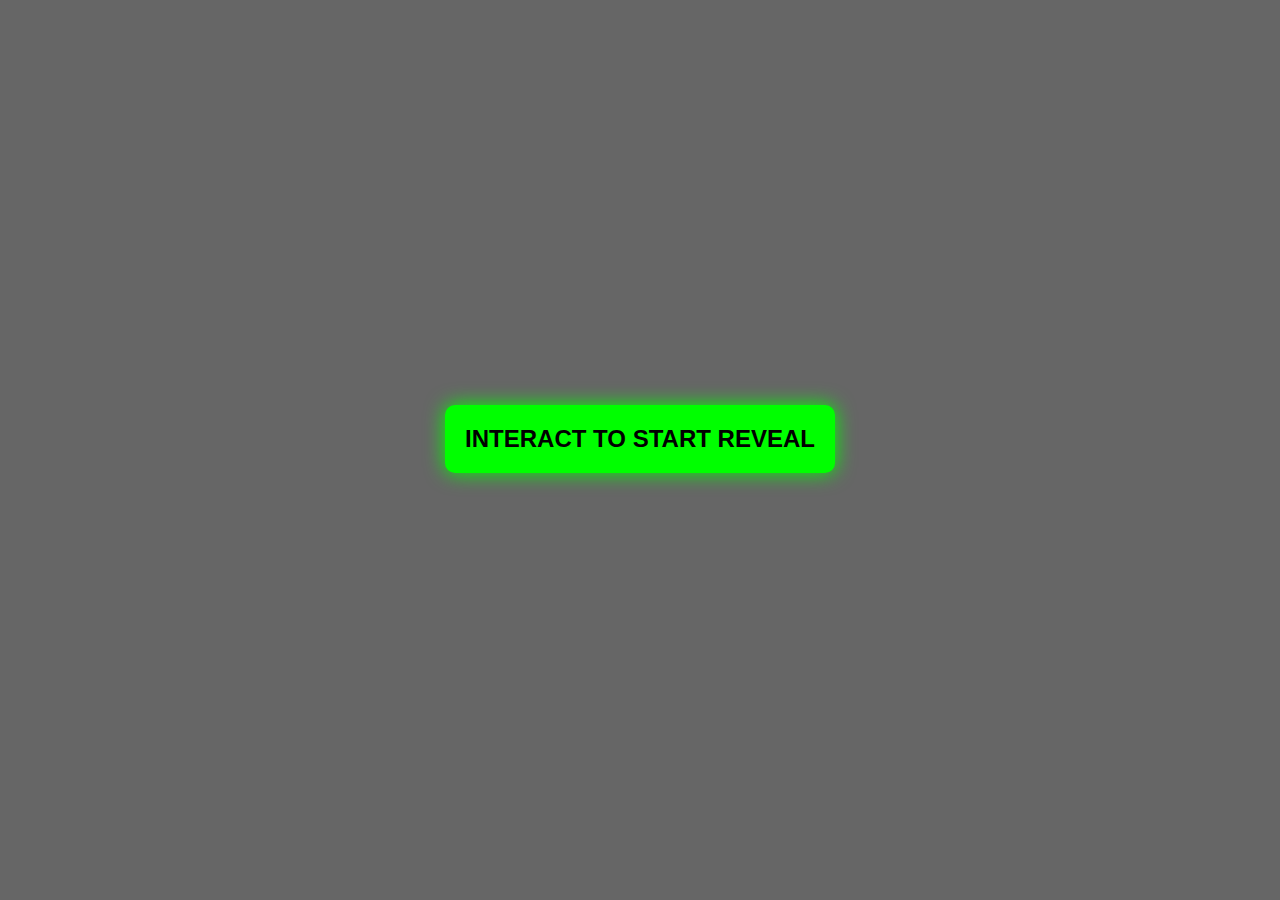
<file: fdh/titledmo.html>
<!DOCTYPE html>
<html lang="en">
<head>
    <meta charset="UTF-8">
    <meta name="viewport" content="width=device-width, initial-scale=1.0">
    <title>TV World Demo | PS4 Fix</title>
    <style>
        body { background: #666666; color: #0f0; font-family: sans-serif; text-align: center; margin: 0; overflow: hidden; }
        
        #tv-reveal {
            position: fixed; top: 0; left: 0; width: 100vw; height: 100vh;
            background: #000; z-index: 9999;
            display: none; flex-direction: column; justify-content: center; align-items: center;
            opacity: 1; transition: opacity 3s ease;
        }

        #reveal-logo { width: 80%; max-width: 500px; opacity: 0; transition: opacity 2.5s ease; }
        
        #welcome-msg {
            color: white; font-size: 2rem; margin-top: 20px; opacity: 0;
            transition: opacity 2s ease; font-family: "Bauhaus 93", Arial;
        }

        .demo-btn {
            margin-top: 45vh; padding: 20px; font-size: 1.5rem;
            background: #0f0; color: #000; border: none; cursor: pointer;
            font-weight: bold; border-radius: 10px; box-shadow: 0 0 20px #0f0;
        }
    </style>
</head>
<body>

    <button id="start-btn" class="demo-btn" onclick="startDemo()">INTERACT TO START REVEAL</button>

    <div id="tv-reveal">
        <img src="tfdhlgo.gif" id="reveal-logo" alt="Logo">
        <div id="welcome-msg">WELCOME TO THE<br>FRILLION DOLLAR HOMEPAGE</div>
    </div>

   <script>
    const buildSfx = new Audio('build.mp3');
    const themeSfx = new Audio('theme.mp3');

    function startDemo() {
        const btn = document.getElementById('start-btn');
        const overlay = document.getElementById('tv-reveal');
        const logo = document.getElementById('reveal-logo');
        const msg = document.getElementById('welcome-msg');

        // 1. FORCED UNLOCK: Play both immediately
        // We play themeSfx at 0 volume so the browser marks it as "active"
        themeSfx.volume = 0;
        themeSfx.play().then(() => {
            themeSfx.pause();
            themeSfx.currentTime = 0;
            themeSfx.volume = 1; // Reset volume for later
        });

        buildSfx.play().then(() => {
            // Success! Build is playing.
            btn.style.display = 'none';
            overlay.style.display = 'flex';
        }).catch(e => {
            alert("Device blocked audio. Try clicking again.");
        });

        // 2. THE TRANSITION
        // Instead of waiting for 'onended', we trigger the reveal 
        // a split second before the build ends (e.g., 6 seconds)
        // ADJUST 6000 to the exact length of your build.mp3 in milliseconds
        setTimeout(() => {
            logo.style.opacity = '1';
            msg.style.opacity = '1';
            
            themeSfx.play();
            
            // 3. EXIT SEQUENCE
            setTimeout(() => {
                overlay.style.opacity = '0';
                setTimeout(() => { 
                    overlay.style.display = 'none'; 
                }, 3000);
            }, 8000); 
        }, 6000); 
    }
</script>

</body>
</html>
</file>
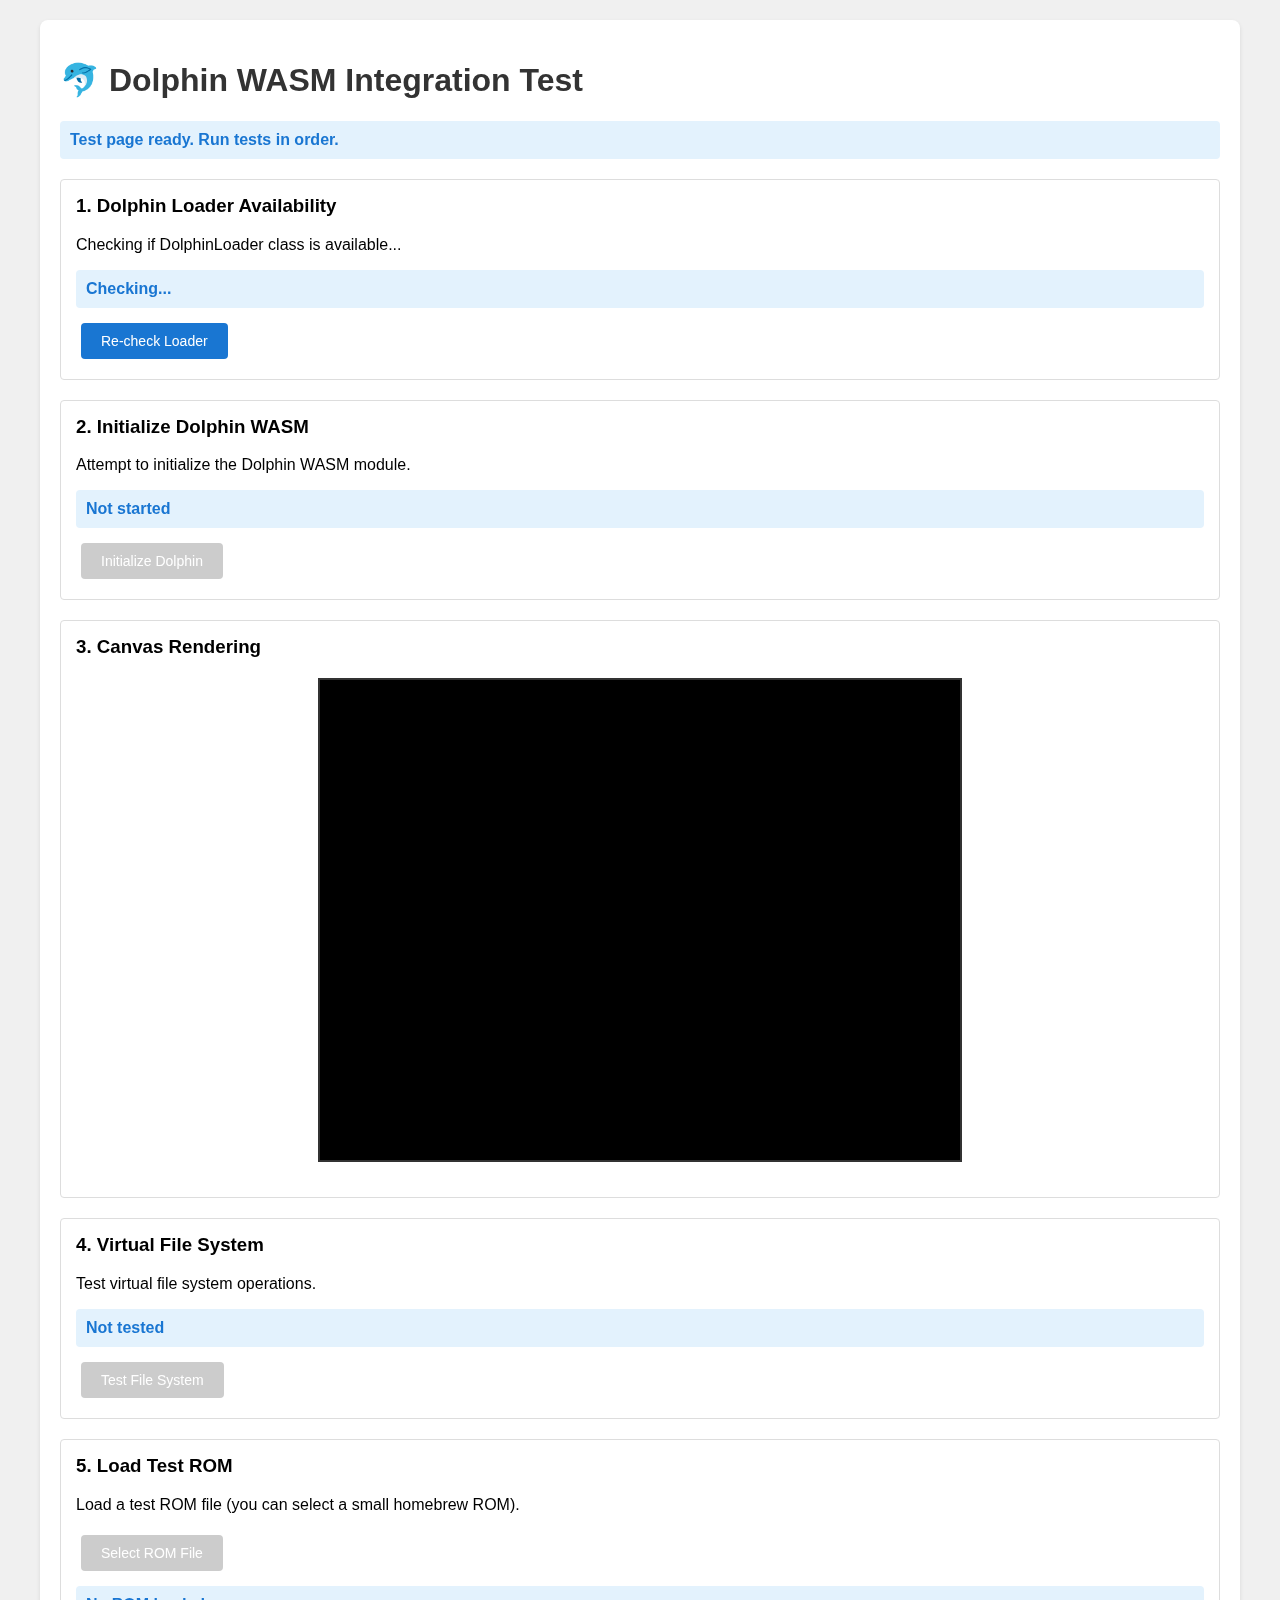
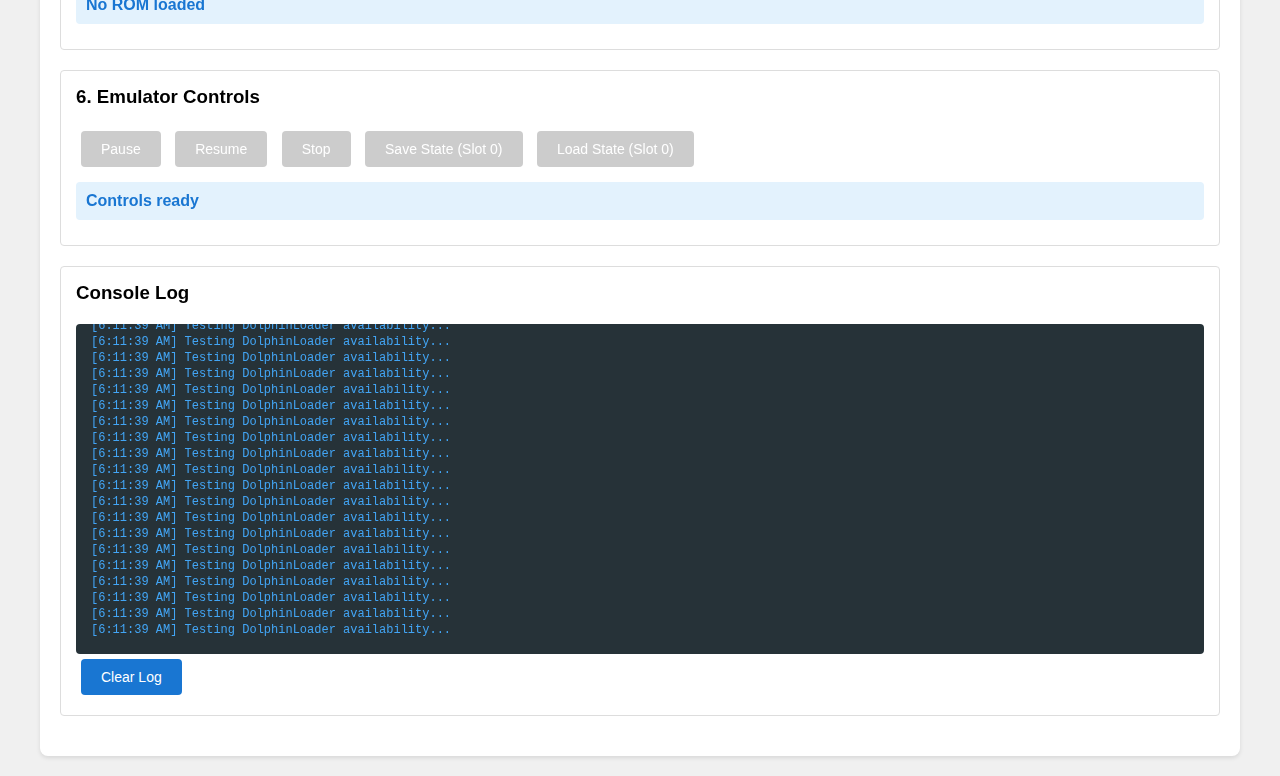
<file: webwii/test-dolphin.html>
<!DOCTYPE html>
<html lang="en">
<head>
    <meta charset="UTF-8">
    <meta name="viewport" content="width=device-width, initial-scale=1.0">
    <title>Dolphin WASM Integration Test</title>
    <style>
        body {
            font-family: Arial, sans-serif;
            max-width: 1200px;
            margin: 0 auto;
            padding: 20px;
            background-color: #f0f0f0;
        }
        .container {
            background: white;
            padding: 20px;
            border-radius: 8px;
            box-shadow: 0 2px 4px rgba(0,0,0,0.1);
        }
        h1 {
            color: #333;
        }
        .status {
            padding: 10px;
            margin: 10px 0;
            border-radius: 4px;
            font-weight: bold;
        }
        .status.info {
            background-color: #e3f2fd;
            color: #1976d2;
        }
        .status.success {
            background-color: #e8f5e9;
            color: #388e3c;
        }
        .status.error {
            background-color: #ffebee;
            color: #c62828;
        }
        .status.warning {
            background-color: #fff3e0;
            color: #f57c00;
        }
        button {
            background-color: #1976d2;
            color: white;
            border: none;
            padding: 10px 20px;
            border-radius: 4px;
            cursor: pointer;
            margin: 5px;
            font-size: 14px;
        }
        button:hover {
            background-color: #1565c0;
        }
        button:disabled {
            background-color: #ccc;
            cursor: not-allowed;
        }
        canvas {
            border: 2px solid #333;
            display: block;
            margin: 20px auto;
            background-color: #000;
        }
        .test-section {
            margin: 20px 0;
            padding: 15px;
            border: 1px solid #ddd;
            border-radius: 4px;
        }
        .test-section h3 {
            margin-top: 0;
        }
        #log {
            background-color: #263238;
            color: #aed581;
            padding: 15px;
            border-radius: 4px;
            font-family: 'Courier New', monospace;
            font-size: 12px;
            max-height: 300px;
            overflow-y: auto;
            margin-top: 20px;
        }
        .log-entry {
            margin: 2px 0;
        }
        .log-error {
            color: #ef5350;
        }
        .log-warning {
            color: #ffa726;
        }
        .log-info {
            color: #42a5f5;
        }
    </style>
</head>
<body>
    <div class="container">
        <h1>🐬 Dolphin WASM Integration Test</h1>
        
        <div class="status info" id="main-status">
            Initializing test page...
        </div>

        <!-- Test Section 1: Dolphin Loader Check -->
        <div class="test-section">
            <h3>1. Dolphin Loader Availability</h3>
            <p>Checking if DolphinLoader class is available...</p>
            <div id="loader-status" class="status info">Checking...</div>
            <button id="check-loader-btn" onclick="testLoaderAvailability()">Re-check Loader</button>
        </div>

        <!-- Test Section 2: Initialize Dolphin -->
        <div class="test-section">
            <h3>2. Initialize Dolphin WASM</h3>
            <p>Attempt to initialize the Dolphin WASM module.</p>
            <div id="init-status" class="status info">Not started</div>
            <button id="init-btn" onclick="testInitialization()" disabled>Initialize Dolphin</button>
        </div>

        <!-- Test Section 3: Canvas -->
        <div class="test-section">
            <h3>3. Canvas Rendering</h3>
            <canvas id="canvas" width="640" height="480"></canvas>
        </div>

        <!-- Test Section 4: File System -->
        <div class="test-section">
            <h3>4. Virtual File System</h3>
            <p>Test virtual file system operations.</p>
            <div id="fs-status" class="status info">Not tested</div>
            <button id="test-fs-btn" onclick="testFileSystem()" disabled>Test File System</button>
        </div>

        <!-- Test Section 5: Load ROM -->
        <div class="test-section">
            <h3>5. Load Test ROM</h3>
            <p>Load a test ROM file (you can select a small homebrew ROM).</p>
            <input type="file" id="rom-file" accept=".dol,.wad,.iso,.wbfs" style="display: none;">
            <button id="select-rom-btn" onclick="document.getElementById('rom-file').click()" disabled>
                Select ROM File
            </button>
            <div id="rom-status" class="status info">No ROM loaded</div>
        </div>

        <!-- Test Section 6: Emulator Controls -->
        <div class="test-section">
            <h3>6. Emulator Controls</h3>
            <button id="pause-btn" onclick="testPause()" disabled>Pause</button>
            <button id="resume-btn" onclick="testResume()" disabled>Resume</button>
            <button id="stop-btn" onclick="testStop()" disabled>Stop</button>
            <button id="save-state-btn" onclick="testSaveState()" disabled>Save State (Slot 0)</button>
            <button id="load-state-btn" onclick="testLoadState()" disabled>Load State (Slot 0)</button>
            <div id="control-status" class="status info">Controls ready</div>
        </div>

        <!-- Console Log -->
        <div class="test-section">
            <h3>Console Log</h3>
            <div id="log"></div>
            <button onclick="clearLog()">Clear Log</button>
        </div>
    </div>

    <!-- Load Dependencies -->
    <script src="dolphin-loader.js"></script>
    <!-- Uncomment when dolphin.js is available -->
    <!-- <script src="dolphin.js"></script> -->

    <script>
        let dolphinLoader = null;
        let isInitialized = false;

        // Logging function
        function log(message, type = 'info') {
            const logDiv = document.getElementById('log');
            const entry = document.createElement('div');
            entry.className = `log-entry log-${type}`;
            const timestamp = new Date().toLocaleTimeString();
            entry.textContent = `[${timestamp}] ${message}`;
            logDiv.appendChild(entry);
            logDiv.scrollTop = logDiv.scrollHeight;
            console.log(message);
        }

        function clearLog() {
            document.getElementById('log').innerHTML = '';
        }

        function updateStatus(elementId, message, type) {
            const element = document.getElementById(elementId);
            element.textContent = message;
            element.className = `status ${type}`;
        }

        // Test 1: Check if DolphinLoader is available
        function testLoaderAvailability() {
            log('Testing DolphinLoader availability...', 'info');
            
            if (typeof DolphinLoader !== 'undefined') {
                updateStatus('loader-status', '✓ DolphinLoader class is available', 'success');
                log('DolphinLoader class found', 'info');
                document.getElementById('init-btn').disabled = false;
                return true;
            } else {
                updateStatus('loader-status', '✗ DolphinLoader not found', 'error');
                log('DolphinLoader class not found. Make sure dolphin-loader.js is loaded.', 'error');
                return false;
            }
        }

        // Test 2: Initialize Dolphin
        async function testInitialization() {
            log('Attempting to initialize Dolphin WASM...', 'info');
            updateStatus('init-status', 'Initializing...', 'info');
            
            try {
                dolphinLoader = new DolphinLoader();
                
                const config = {
                    canvas: document.getElementById('canvas'),
                    onStatus: (text) => {
                        log(`Dolphin status: ${text}`, 'info');
                    }
                };

                await dolphinLoader.init(config);
                
                isInitialized = true;
                updateStatus('init-status', '✓ Dolphin WASM initialized successfully', 'success');
                log('Dolphin WASM initialized successfully!', 'info');
                updateStatus('main-status', '✓ Dolphin WASM is ready!', 'success');
                
                // Enable other test buttons
                document.getElementById('test-fs-btn').disabled = false;
                document.getElementById('select-rom-btn').disabled = false;
                document.getElementById('pause-btn').disabled = false;
                document.getElementById('resume-btn').disabled = false;
                document.getElementById('stop-btn').disabled = false;
                document.getElementById('save-state-btn').disabled = false;
                document.getElementById('load-state-btn').disabled = false;
                
            } catch (error) {
                updateStatus('init-status', `✗ Failed to initialize: ${error.message}`, 'error');
                log(`Initialization error: ${error.message}`, 'error');
                updateStatus('main-status', 
                    '⚠ Dolphin WASM not available. Build dolphin.js first (see DOLPHIN_BUILD.md)', 
                    'warning');
            }
        }

        // Test 4: File System
        function testFileSystem() {
            log('Testing virtual file system...', 'info');
            
            try {
                const module = dolphinLoader.getModule();
                
                if (!module || !module.FS) {
                    throw new Error('File system not available');
                }

                // Try to create a test file
                const testData = new Uint8Array([0x48, 0x65, 0x6C, 0x6C, 0x6F]); // "Hello"
                module.FS.writeFile('/test.txt', testData);
                log('Created test file: /test.txt', 'info');

                // Try to read it back
                const readData = module.FS.readFile('/test.txt');
                log(`Read test file: ${readData.length} bytes`, 'info');

                // Clean up
                module.FS.unlink('/test.txt');
                log('Removed test file', 'info');

                updateStatus('fs-status', '✓ File system working correctly', 'success');
            } catch (error) {
                updateStatus('fs-status', `✗ File system error: ${error.message}`, 'error');
                log(`File system error: ${error.message}`, 'error');
            }
        }

        // Test 5: Load ROM
        document.getElementById('rom-file').addEventListener('change', async (event) => {
            const file = event.target.files[0];
            if (!file) return;

            log(`Loading ROM: ${file.name} (${file.size} bytes)`, 'info');
            updateStatus('rom-status', `Loading ${file.name}...`, 'info');

            try {
                const arrayBuffer = await file.arrayBuffer();
                const romData = new Uint8Array(arrayBuffer);

                await dolphinLoader.bootROM(file.name, romData);
                
                updateStatus('rom-status', `✓ ${file.name} loaded successfully`, 'success');
                log(`ROM loaded and booted: ${file.name}`, 'info');
            } catch (error) {
                updateStatus('rom-status', `✗ Failed to load ROM: ${error.message}`, 'error');
                log(`ROM loading error: ${error.message}`, 'error');
            }
        });

        // Test 6: Emulator Controls
        function testPause() {
            log('Pausing emulation...', 'info');
            dolphinLoader.pause();
            updateStatus('control-status', 'Emulation paused', 'info');
        }

        function testResume() {
            log('Resuming emulation...', 'info');
            dolphinLoader.resume();
            updateStatus('control-status', 'Emulation resumed', 'success');
        }

        function testStop() {
            log('Stopping emulation...', 'info');
            dolphinLoader.stop();
            updateStatus('control-status', 'Emulation stopped', 'warning');
        }

        function testSaveState() {
            log('Saving state to slot 0...', 'info');
            dolphinLoader.saveState(0);
            updateStatus('control-status', 'State saved to slot 0', 'success');
        }

        function testLoadState() {
            log('Loading state from slot 0...', 'info');
            dolphinLoader.loadState(0);
            updateStatus('control-status', 'State loaded from slot 0', 'success');
        }

        // Initialize on load
        window.addEventListener('DOMContentLoaded', () => {
            log('Test page loaded', 'info');
            updateStatus('main-status', 'Test page ready. Run tests in order.', 'info');
            
            // Auto-run first test
            testLoaderAvailability();
        });

        // Intercept console for logging
        const originalLog = console.log;
        const originalError = console.error;
        const originalWarn = console.warn;

        console.log = function(...args) {
            originalLog.apply(console, args);
            if (args[0] && typeof args[0] === 'string' && args[0].includes('Dolphin')) {
                log(args.join(' '), 'info');
            }
        };

        console.error = function(...args) {
            originalError.apply(console, args);
            if (args[0] && typeof args[0] === 'string' && args[0].includes('Dolphin')) {
                log(args.join(' '), 'error');
            }
        };

        console.warn = function(...args) {
            originalWarn.apply(console, args);
            if (args[0] && typeof args[0] === 'string' && args[0].includes('Dolphin')) {
                log(args.join(' '), 'warning');
            }
        };
    </script>
</body>
</html>
</file>
<file: assets/css/styles.css>
:root{--bg:#0b1115;--text:#e6eef3;--muted:#94a3b8;--accent:#7dd3fc}
*{box-sizing:border-box}
html{min-height:100%;background:linear-gradient(to bottom,#505050,#000000) no-repeat;background-size:100% 100%}
body{margin:0;font-family:system-ui,-apple-system,Segoe UI,Roboto,"Helvetica Neue",Arial,sans-serif;color:var(--text);line-height:1.5}
.container{max-width:820px;margin:0 auto;padding:2rem}
.site-header{border-bottom:1px solid rgba(230,238,243,0.04);padding:1rem 0;display:flex;align-items:center;justify-content:space-between}
.site-title{font-size:1.25rem;margin:0}
.site-tagline{font-size:0.875rem;color:var(--muted);margin:0}
.main-nav a{margin-left:1rem;text-decoration:none;color:var(--accent);font-size:0.95rem}
.section{padding:2rem 0;border-bottom:1px solid rgba(230,238,243,0.02)}
.projects-list{list-style:none;padding:0;margin:0;display:grid;gap:0.75rem}.projects-list li{padding-bottom:1rem;margin-bottom:1rem;border-bottom:3px solid rgba(230,238,243,0.2)}.projects-list li:last-child{border-bottom:none;margin-bottom:0;padding-bottom:0}
.project-link{font-weight:600;color:var(--accent);text-decoration:none;display:block}
.project-desc{display:block;color:var(--muted);font-size:0.95rem}
.news-item{color:var(--text);padding-bottom:1rem;margin-bottom:1rem;border-bottom:3px solid rgba(230,238,243,0.2)}
.time{color:var(--muted)}
.site-footer{padding:1.5rem 0;text-align:center;color:var(--muted);font-size:0.9rem}
</file>
<file: WebWii/styles.css>
/* Wii-Themed Styles */
:root {
    --wii-blue: #0099ff;
    --wii-light-blue: #33b5ff;
    --wii-dark-blue: #0066cc;
    --wii-bg: #f0f0f0;
    --wii-panel: #ffffff;
    --wii-border: #cccccc;
    --wii-text: #333333;
    --wii-warning: #ff6600;
    --wii-success: #00cc66;
    --wii-error: #ff3333;
}

* {
    box-sizing: border-box;
    margin: 0;
    padding: 0;
}

body {
    font-family: 'Arial', 'Helvetica', sans-serif;
    background: linear-gradient(135deg, #e6f2ff 0%, #cce6ff 100%);
    min-height: 100vh;
    color: var(--wii-text);
}

.container {
    max-width: 900px;
    margin: 0 auto;
    padding: 20px;
}

/* Header */
.wii-header {
    background: var(--wii-panel);
    padding: 30px;
    border-radius: 15px;
    box-shadow: 0 4px 6px rgba(0, 0, 0, 0.1);
    text-align: center;
    margin-bottom: 30px;
    border: 2px solid var(--wii-border);
}

.wii-header h1 {
    font-size: 3em;
    color: var(--wii-blue);
    margin-bottom: 10px;
    text-shadow: 2px 2px 4px rgba(0, 153, 255, 0.3);
}

.subtitle {
    color: var(--wii-text);
    font-size: 1.2em;
}

/* Feature Sections */
.feature-section {
    background: var(--wii-panel);
    padding: 25px;
    margin-bottom: 25px;
    border-radius: 12px;
    box-shadow: 0 3px 5px rgba(0, 0, 0, 0.15);
    border: 2px solid var(--wii-border);
}

.feature-section h2 {
    color: var(--wii-blue);
    margin-bottom: 10px;
    font-size: 1.8em;
}

.section-description {
    color: #666;
    margin-bottom: 20px;
    font-size: 1.1em;
}

/* File Upload Area */
.file-upload-area {
    padding: 20px;
    background: #f9f9f9;
    border-radius: 8px;
    border: 2px dashed var(--wii-border);
    text-align: center;
}

/* Wii-Style Buttons */
.wii-button {
    background: linear-gradient(to bottom, var(--wii-light-blue), var(--wii-blue));
    color: white;
    border: none;
    padding: 15px 30px;
    font-size: 1.1em;
    border-radius: 8px;
    cursor: pointer;
    transition: all 0.3s ease;
    box-shadow: 0 3px 5px rgba(0, 0, 0, 0.2);
    font-weight: bold;
}

.wii-button:hover {
    background: linear-gradient(to bottom, var(--wii-blue), var(--wii-dark-blue));
    transform: translateY(-2px);
    box-shadow: 0 5px 8px rgba(0, 0, 0, 0.3);
}

.wii-button:active {
    transform: translateY(0);
    box-shadow: 0 2px 3px rgba(0, 0, 0, 0.2);
}

.install-button {
    background: linear-gradient(to bottom, #00dd88, #00bb66);
    margin-top: 15px;
}

.install-button:hover {
    background: linear-gradient(to bottom, #00bb66, #009944);
}

.confirm-button {
    background: linear-gradient(to bottom, #ff8833, var(--wii-warning));
}

.confirm-button:hover {
    background: linear-gradient(to bottom, var(--wii-warning), #cc5500);
}

.cancel-button {
    background: linear-gradient(to bottom, #999, #666);
}

.cancel-button:hover {
    background: linear-gradient(to bottom, #666, #444);
}

/* Status Messages */
.status-message {
    margin-top: 15px;
    padding: 12px;
    border-radius: 6px;
    font-weight: bold;
    display: none;
}

.status-message.success {
    background: #d4edda;
    color: #155724;
    border: 1px solid #c3e6cb;
    display: block;
}

.status-message.error {
    background: #f8d7da;
    color: #721c24;
    border: 1px solid #f5c6cb;
    display: block;
}

.status-message.info {
    background: #d1ecf1;
    color: #0c5460;
    border: 1px solid #bee5eb;
    display: block;
}

/* Progress Bar */
.progress-bar {
    width: 100%;
    height: 30px;
    background: #e0e0e0;
    border-radius: 15px;
    overflow: hidden;
    margin-top: 15px;
    box-shadow: inset 0 2px 4px rgba(0, 0, 0, 0.2);
}

.progress-fill {
    height: 100%;
    background: linear-gradient(to right, var(--wii-blue), var(--wii-light-blue));
    transition: width 0.3s ease;
    width: 0%;
}

/* File Info */
.file-info {
    margin-top: 20px;
    padding: 20px;
    background: #f0f7ff;
    border-radius: 8px;
    border: 2px solid var(--wii-light-blue);
}

.file-info h3 {
    color: var(--wii-blue);
    margin-bottom: 15px;
}

.file-info div {
    margin: 8px 0;
    line-height: 1.6;
}

/* Wii Warning Screen (Disclaimer) */
.wii-warning-screen {
    position: fixed;
    top: 0;
    left: 0;
    width: 100%;
    height: 100%;
    background: #000000;
    display: flex;
    justify-content: center;
    align-items: center;
    z-index: 10000;
    opacity: 0;
    animation: fadeIn 1s ease-in forwards;
    cursor: pointer;
}

@keyframes fadeIn {
    from {
        opacity: 0;
    }
    to {
        opacity: 1;
    }
}

@keyframes fadeOut {
    from {
        opacity: 1;
    }
    to {
        opacity: 0;
    }
}

.wii-warning-content {
    max-width: 800px;
    padding: 40px;
    text-align: center;
    color: #ffffff;
}

.wii-warning-content h1 {
    font-size: 2.5em;
    margin-bottom: 30px;
    font-weight: bold;
    color: #ffffff;
}

.wii-warning-content p {
    font-size: 1.3em;
    line-height: 1.6;
    margin-bottom: 20px;
    color: #ffffff;
}

.wii-warning-content .warning-text {
    margin: 30px 0;
}

.wii-warning-content .warning-text p {
    margin-bottom: 15px;
}

.wii-warning-content ul {
    list-style: none;
    padding: 0;
    margin: 20px 0;
}

.wii-warning-content ul li {
    font-size: 1.2em;
    margin-bottom: 12px;
    color: #ffffff;
}

.wii-warning-content .continue-text {
    font-size: 1.4em;
    margin-top: 40px;
    font-weight: bold;
    animation: pulse 2s ease-in-out infinite;
    color: #ffffff;
}

@keyframes pulse {
    0%, 100% {
        opacity: 1;
    }
    50% {
        opacity: 0.5;
    }
}

/* Old Disclaimer Modal - Keep for NAND warnings */
.modal-overlay {
    position: fixed;
    top: 0;
    left: 0;
    width: 100%;
    height: 100%;
    background: rgba(0, 0, 0, 0.7);
    display: flex;
    justify-content: center;
    align-items: center;
    z-index: 1000;
}

.warning-content {
    background: var(--wii-panel);
    padding: 35px;
    border-radius: 15px;
    max-width: 550px;
    box-shadow: 0 8px 16px rgba(0, 0, 0, 0.3);
    border: 3px solid var(--wii-warning);
}

.warning-content h2 {
    color: var(--wii-warning);
    margin-bottom: 20px;
    font-size: 1.8em;
    text-align: center;
}

.warning-content p {
    margin-bottom: 20px;
    line-height: 1.6;
    font-size: 1.1em;
}

.warning-buttons {
    display: flex;
    gap: 15px;
    margin-top: 25px;
}

.warning-buttons button {
    flex: 1;
}

/* Footer */
.wii-footer {
    text-align: center;
    padding: 20px;
    color: #666;
    margin-top: 30px;
}

/* Responsive Design */
@media (max-width: 768px) {
    .container {
        padding: 10px;
    }

    .wii-header h1 {
        font-size: 2em;
    }

    .feature-section {
        padding: 15px;
    }

    .disclaimer-content,
    .warning-content {
        padding: 25px;
        margin: 10px;
    }

    .warning-buttons {
        flex-direction: column;
    }
}
</file>
<file: webwii/styles.css>
/* Wii-Themed Styles */
:root {
    --wii-blue: #0099ff;
    --wii-light-blue: #33b5ff;
    --wii-dark-blue: #0066cc;
    --wii-bg: #f0f0f0;
    --wii-panel: #ffffff;
    --wii-border: #cccccc;
    --wii-text: #333333;
    --wii-warning: #ff6600;
    --wii-success: #00cc66;
    --wii-error: #ff3333;
}

* {
    box-sizing: border-box;
    margin: 0;
    padding: 0;
}

body {
    font-family: 'Arial', 'Helvetica', sans-serif;
    background: linear-gradient(135deg, #e6f2ff 0%, #cce6ff 100%);
    min-height: 100vh;
    color: var(--wii-text);
}

.container {
    max-width: 900px;
    margin: 0 auto;
    padding: 20px;
}

/* Header */
.wii-header {
    background: var(--wii-panel);
    padding: 30px;
    border-radius: 15px;
    box-shadow: 0 4px 6px rgba(0, 0, 0, 0.1);
    text-align: center;
    margin-bottom: 30px;
    border: 2px solid var(--wii-border);
}

.wii-header h1 {
    font-size: 3em;
    color: var(--wii-blue);
    margin-bottom: 10px;
    text-shadow: 2px 2px 4px rgba(0, 153, 255, 0.3);
}

.subtitle {
    color: var(--wii-text);
    font-size: 1.2em;
}

/* Feature Sections */
.feature-section {
    background: var(--wii-panel);
    padding: 25px;
    margin-bottom: 25px;
    border-radius: 12px;
    box-shadow: 0 3px 5px rgba(0, 0, 0, 0.15);
    border: 2px solid var(--wii-border);
}

.feature-section h2 {
    color: var(--wii-blue);
    margin-bottom: 10px;
    font-size: 1.8em;
}

.section-description {
    color: #666;
    margin-bottom: 20px;
    font-size: 1.1em;
}

/* Emulator Section */
.emulator-section {
    background: var(--wii-panel);
    padding: 25px;
    margin-bottom: 25px;
    border-radius: 12px;
    box-shadow: 0 3px 5px rgba(0, 0, 0, 0.15);
    border: 2px solid var(--wii-blue);
}

#emulator-container {
    text-align: center;
}

#canvas {
    width: 100%;
    max-width: 854px;
    height: auto;
    aspect-ratio: 16 / 9;
    background: #000;
    border-radius: 8px;
    margin-bottom: 15px;
    box-shadow: 0 4px 8px rgba(0, 0, 0, 0.3);
}

.emulator-controls {
    display: flex;
    gap: 10px;
    justify-content: center;
    margin-bottom: 15px;
    flex-wrap: wrap;
}

.emulator-placeholder {
    text-align: center;
    padding: 60px 20px;
    background: #f9f9f9;
    border-radius: 8px;
    border: 2px dashed var(--wii-border);
}

.emulator-placeholder p {
    font-size: 1.3em;
    color: #666;
    margin-bottom: 15px;
}

.emulator-hint {
    font-size: 1em !important;
    color: #999 !important;
}

/* File Upload Area */
.file-upload-area {
    padding: 20px;
    background: #f9f9f9;
    border-radius: 8px;
    border: 2px dashed var(--wii-border);
    text-align: center;
}

/* Wii-Style Buttons */
.wii-button {
    background: linear-gradient(to bottom, var(--wii-light-blue), var(--wii-blue));
    color: white;
    border: none;
    padding: 15px 30px;
    font-size: 1.1em;
    border-radius: 8px;
    cursor: pointer;
    transition: all 0.3s ease;
    box-shadow: 0 3px 5px rgba(0, 0, 0, 0.2);
    font-weight: bold;
}

.wii-button:hover {
    background: linear-gradient(to bottom, var(--wii-blue), var(--wii-dark-blue));
    transform: translateY(-2px);
    box-shadow: 0 5px 8px rgba(0, 0, 0, 0.3);
}

.wii-button:active {
    transform: translateY(0);
    box-shadow: 0 2px 3px rgba(0, 0, 0, 0.2);
}

.install-button {
    background: linear-gradient(to bottom, #00dd88, #00bb66);
    margin-top: 15px;
}

.install-button:hover {
    background: linear-gradient(to bottom, #00bb66, #009944);
}

.confirm-button {
    background: linear-gradient(to bottom, #ff8833, var(--wii-warning));
}

.confirm-button:hover {
    background: linear-gradient(to bottom, var(--wii-warning), #cc5500);
}

.cancel-button {
    background: linear-gradient(to bottom, #999, #666);
}

.cancel-button:hover {
    background: linear-gradient(to bottom, #666, #444);
}

/* Status Messages */
.status-message {
    margin-top: 15px;
    padding: 12px;
    border-radius: 6px;
    font-weight: bold;
    display: none;
}

.status-message.success {
    background: #d4edda;
    color: #155724;
    border: 1px solid #c3e6cb;
    display: block;
}

.status-message.error {
    background: #f8d7da;
    color: #721c24;
    border: 1px solid #f5c6cb;
    display: block;
}

.status-message.info {
    background: #d1ecf1;
    color: #0c5460;
    border: 1px solid #bee5eb;
    display: block;
}

/* Progress Bar */
.progress-bar {
    width: 100%;
    height: 30px;
    background: #e0e0e0;
    border-radius: 15px;
    overflow: hidden;
    margin-top: 15px;
    box-shadow: inset 0 2px 4px rgba(0, 0, 0, 0.2);
}

.progress-fill {
    height: 100%;
    background: linear-gradient(to right, var(--wii-blue), var(--wii-light-blue));
    transition: width 0.3s ease;
    width: 0%;
}

/* File Info */
.file-info {
    margin-top: 20px;
    padding: 20px;
    background: #f0f7ff;
    border-radius: 8px;
    border: 2px solid var(--wii-light-blue);
}

.file-info h3 {
    color: var(--wii-blue);
    margin-bottom: 15px;
}

.file-info div {
    margin: 8px 0;
    line-height: 1.6;
}

/* Wii Warning Screen (Disclaimer) */
.wii-warning-screen {
    position: fixed;
    top: 0;
    left: 0;
    width: 100%;
    height: 100%;
    background: #000000;
    display: flex;
    justify-content: center;
    align-items: center;
    z-index: 10000;
    opacity: 0;
    animation: fadeIn 1s ease-in forwards;
    cursor: pointer;
}

@keyframes fadeIn {
    from {
        opacity: 0;
    }
    to {
        opacity: 1;
    }
}

@keyframes fadeOut {
    from {
        opacity: 1;
    }
    to {
        opacity: 0;
    }
}

.wii-warning-content {
    max-width: 800px;
    padding: 40px;
    text-align: center;
    color: #ffffff;
}

.wii-warning-content h1 {
    font-size: 2.5em;
    margin-bottom: 30px;
    font-weight: bold;
    color: #ffffff;
}

.wii-warning-content p {
    font-size: 1.3em;
    line-height: 1.6;
    margin-bottom: 20px;
    color: #ffffff;
}

.wii-warning-content .warning-text {
    margin: 30px 0;
}

.wii-warning-content .warning-text p {
    margin-bottom: 15px;
}

.wii-warning-content ul {
    list-style: none;
    padding: 0;
    margin: 20px 0;
}

.wii-warning-content ul li {
    font-size: 1.2em;
    margin-bottom: 12px;
    color: #ffffff;
}

.wii-warning-content .continue-text {
    font-size: 1.4em;
    margin-top: 40px;
    font-weight: bold;
    animation: pulse 2s ease-in-out infinite;
    color: #ffffff;
}

@keyframes pulse {
    0%, 100% {
        opacity: 1;
    }
    50% {
        opacity: 0.5;
    }
}

/* Old Disclaimer Modal - Keep for NAND warnings */
.modal-overlay {
    position: fixed;
    top: 0;
    left: 0;
    width: 100%;
    height: 100%;
    background: rgba(0, 0, 0, 0.7);
    display: flex;
    justify-content: center;
    align-items: center;
    z-index: 1000;
}

.warning-content {
    background: var(--wii-panel);
    padding: 35px;
    border-radius: 15px;
    max-width: 550px;
    box-shadow: 0 8px 16px rgba(0, 0, 0, 0.3);
    border: 3px solid var(--wii-warning);
}

.warning-content h2 {
    color: var(--wii-warning);
    margin-bottom: 20px;
    font-size: 1.8em;
    text-align: center;
}

.warning-content p {
    margin-bottom: 20px;
    line-height: 1.6;
    font-size: 1.1em;
}

.warning-buttons {
    display: flex;
    gap: 15px;
    margin-top: 25px;
}

.warning-buttons button {
    flex: 1;
}

/* Footer */
.wii-footer {
    text-align: center;
    padding: 20px;
    color: #666;
    margin-top: 30px;
}

/* Responsive Design */
@media (max-width: 768px) {
    .container {
        padding: 10px;
    }

    .wii-header h1 {
        font-size: 2em;
    }

    .feature-section {
        padding: 15px;
    }

    .disclaimer-content,
    .warning-content {
        padding: 25px;
        margin: 10px;
    }

    .warning-buttons {
        flex-direction: column;
    }
}
</file>
